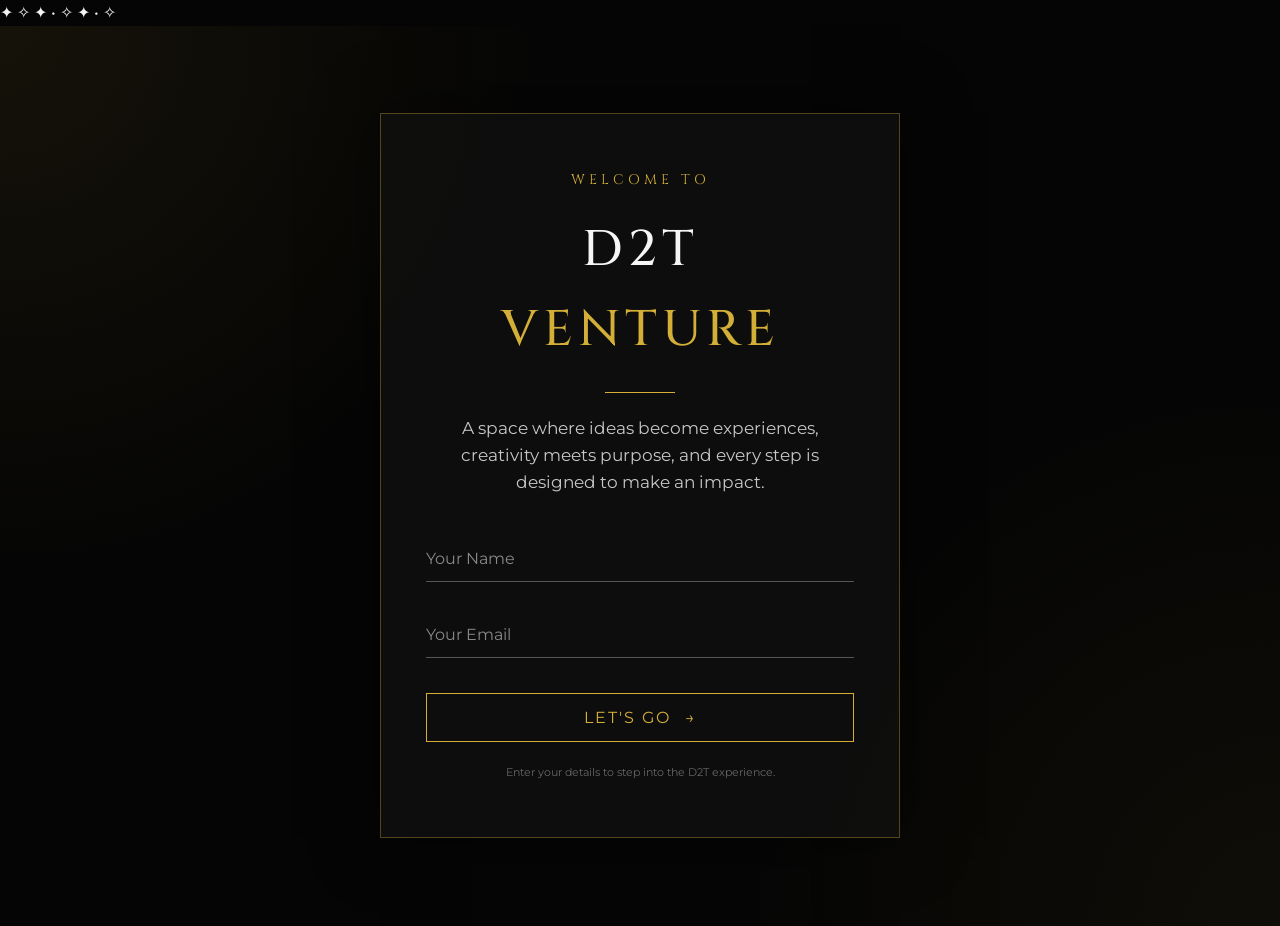
<file: index.html>
<!DOCTYPE html>
<html lang="en">

<head>
    <meta charset="UTF-8">
    <meta name="viewport" content="width=device-width, initial-scale=1.0">
    <meta name="description" content="D2T Venture — Create. Connect. Inspire.">
    <title>D2T Venture | Welcome</title>

    <link rel="stylesheet" href="style.css">
</head>

<body>

    <!-- Floating Background -->
    <div class="particles" aria-hidden="true">
        <span>✦</span>
        <span>✧</span>
        <span>✦</span>
        <span>•</span>
        <span>✧</span>
        <span>✦</span>
        <span>•</span>
        <span>✧</span>
    </div>

    <!-- Welcome Screen -->
    <main class="welcome-screen" id="welcomeScreen">

        <div class="welcome-card">

            <p class="mini-title">WELCOME TO</p>

            <h1>D2T <span>VENTURE</span></h1>

            <div class="gold-line"></div>

            <p class="welcome-text">
                A space where ideas become experiences,
                creativity meets purpose, and every step
                is designed to make an impact.
            </p>

            <!-- Entry Form -->
            <form id="entryForm">

                <div class="input-box">
                    <input
                        type="text"
                        id="userName"
                        placeholder=" "
                        autocomplete="name"
                        required
                    >

                    <label for="userName">Your Name</label>
                </div>

                <div class="input-box">
                    <input
                        type="email"
                        id="userEmail"
                        placeholder=" "
                        autocomplete="email"
                        required
                    >

                    <label for="userEmail">Your Email</label>
                </div>

                <button type="submit" class="lets-go">
                    <span>LET'S GO</span>
                    <span class="arrow">→</span>
                </button>

            </form>

            <p class="privacy-note">
                Enter your details to step into the D2T experience.
            </p>

        </div>

    </main>

    <!-- JavaScript -->
    <script src="script.js"></script>

</body>

</html>
</file>
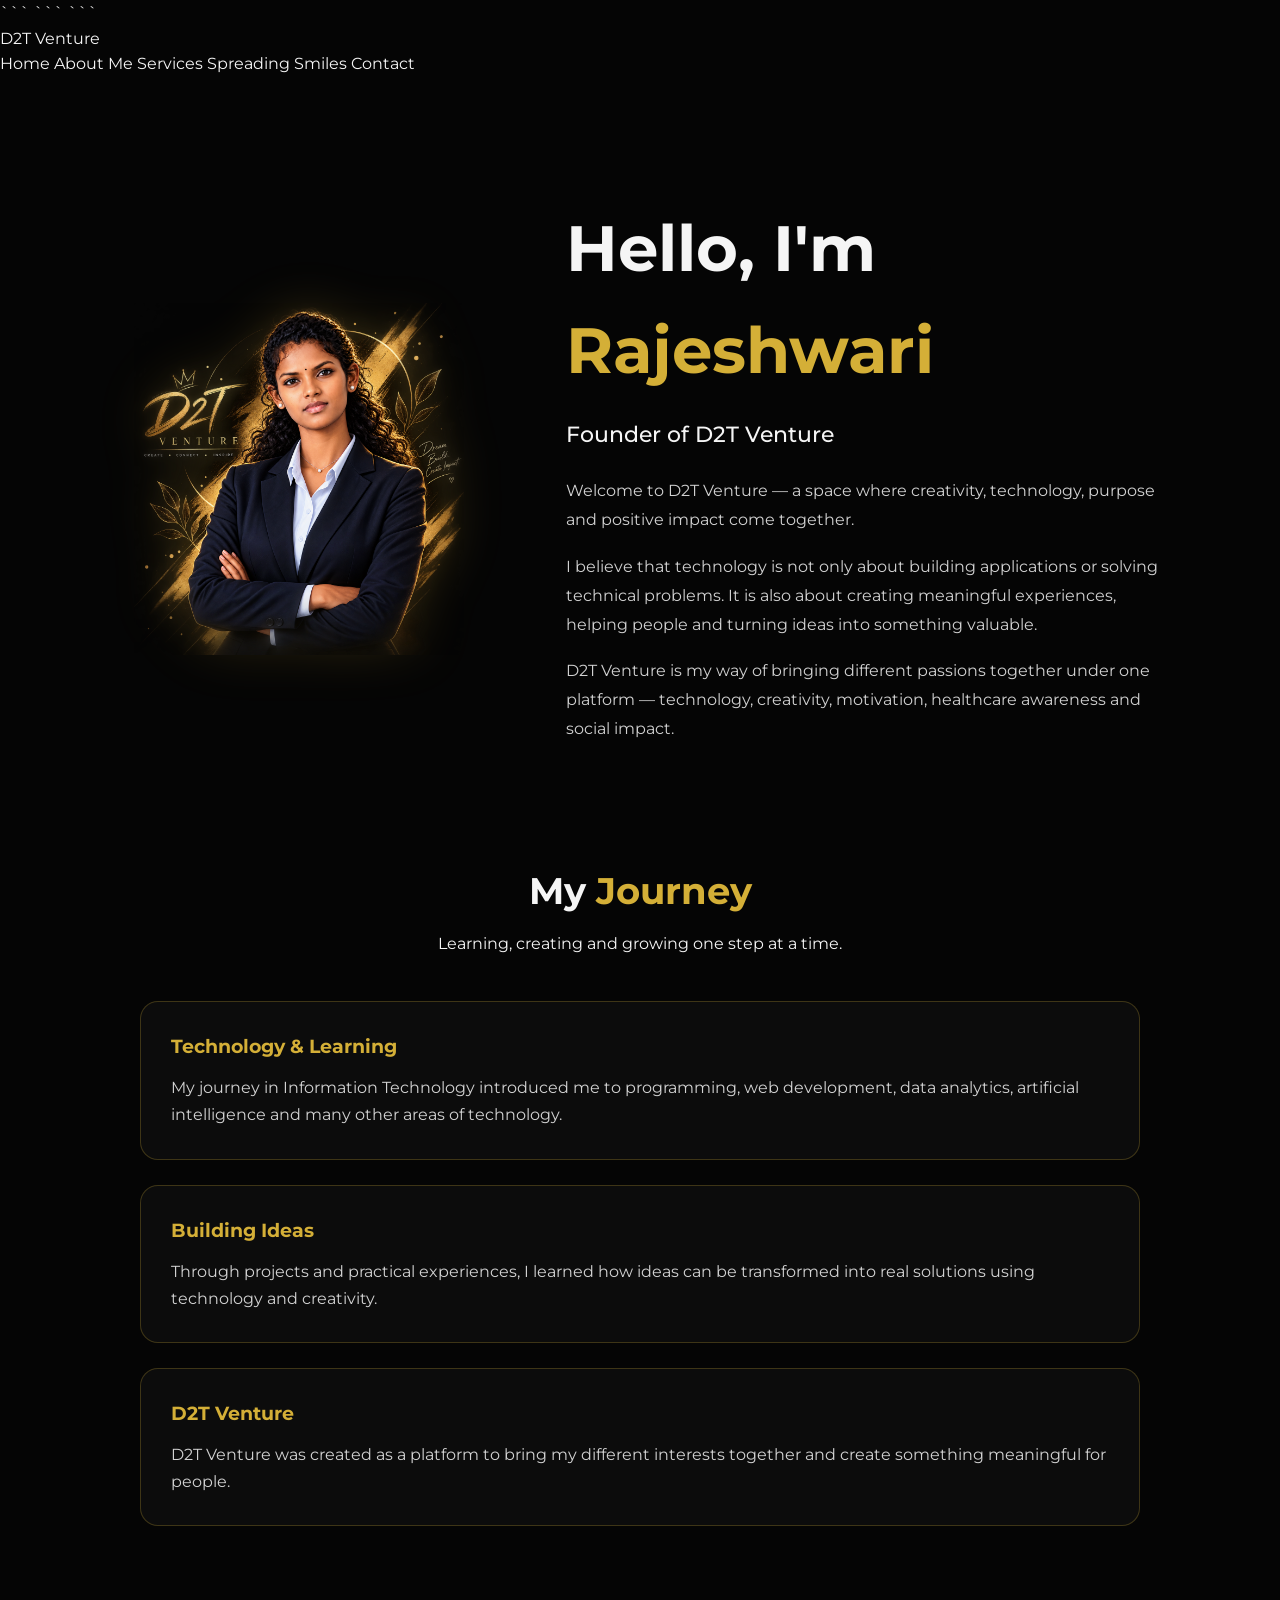
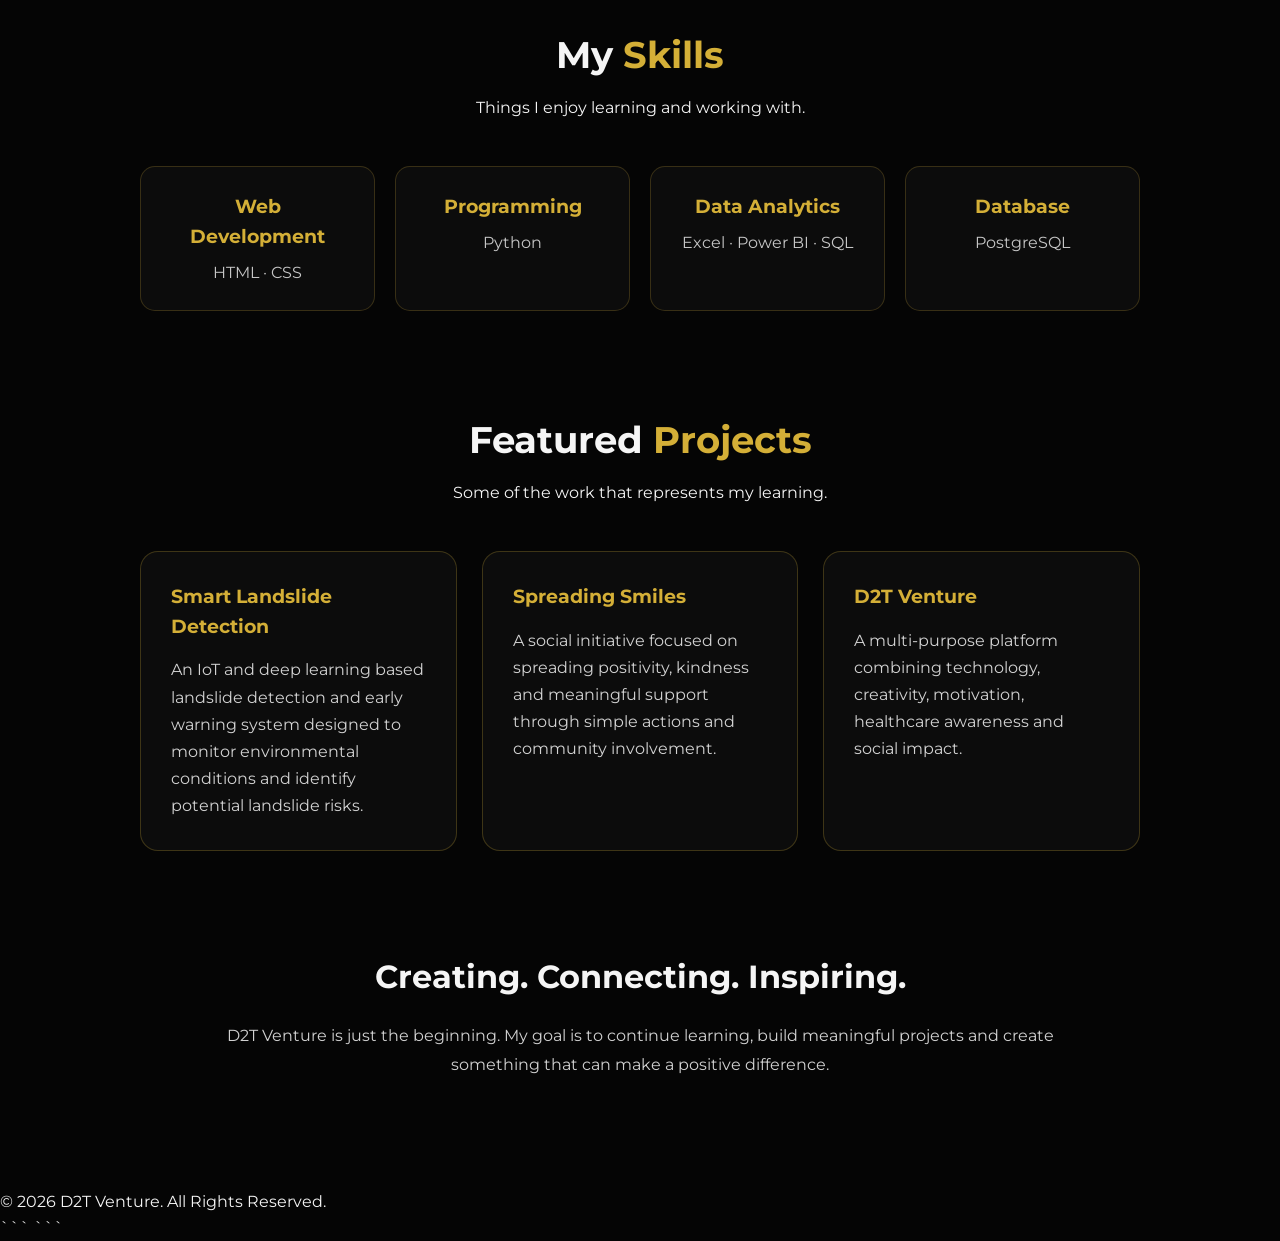
<file: about.html>
<!DOCTYPE html>

<html lang="en">
<head>
    <meta charset="UTF-8">
    <meta name="viewport" content="width=device-width, initial-scale=1.0">

```
<title>D2T Venture | About Me</title>

<link rel="stylesheet" href="style.css">

<style>
    .about-page {
        padding: 120px 8% 70px;
        min-height: 100vh;
    }

    .about-intro {
        display: grid;
        grid-template-columns: 0.9fr 1.4fr;
        gap: 70px;
        align-items: center;
        max-width: 1200px;
        margin: auto;
    }

    .about-portrait {
        display: flex;
        justify-content: center;
        align-items: center;
        min-height: 430px;
    }

    .about-portrait img {
        position: relative;
        z-index: 2;
        width: min(330px, 90%);
        max-height: 430px;
        object-fit: contain;
        filter: drop-shadow(0 0 25px rgba(212,175,55,0.22));
    }

    .about-content h1 {
        font-size: clamp(2.5rem, 5vw, 4.5rem);
        margin-bottom: 15px;
    }

    .about-content h1 span {
        color: #d4af37;
    }

    .about-content h2 {
        font-size: 1.4rem;
        margin-bottom: 25px;
        font-weight: 500;
    }

    .about-content p {
        line-height: 1.8;
        margin-bottom: 18px;
        opacity: 0.85;
    }

    .section-title {
        text-align: center;
        margin: 100px 0 45px;
    }

    .section-title h2 {
        font-size: 2.3rem;
        margin-bottom: 10px;
    }

    .section-title span {
        color: #d4af37;
    }

    .journey {
        max-width: 1000px;
        margin: auto;
    }

    .journey-card {
        padding: 30px;
        margin-bottom: 25px;
        border: 1px solid rgba(212,175,55,0.25);
        border-radius: 18px;
        background: rgba(255,255,255,0.03);
    }

    .journey-card h3 {
        color: #d4af37;
        margin-bottom: 12px;
    }

    .journey-card p {
        line-height: 1.7;
        opacity: 0.85;
    }

    .skills-grid {
        max-width: 1000px;
        margin: auto;
        display: grid;
        grid-template-columns: repeat(auto-fit, minmax(180px, 1fr));
        gap: 20px;
    }

    .skill-card {
        padding: 25px;
        text-align: center;
        border: 1px solid rgba(212,175,55,0.22);
        border-radius: 15px;
        background: rgba(255,255,255,0.03);
        transition: 0.3s ease;
    }

    .skill-card:hover {
        transform: translateY(-5px);
        border-color: #d4af37;
    }

    .skill-card h3 {
        color: #d4af37;
        margin-bottom: 8px;
    }

    .skill-card p {
        opacity: 0.8;
    }

    .projects {
        max-width: 1000px;
        margin: auto;
        display: grid;
        grid-template-columns: repeat(auto-fit, minmax(280px, 1fr));
        gap: 25px;
    }

    .project-card {
        padding: 30px;
        border-radius: 18px;
        border: 1px solid rgba(212,175,55,0.25);
        background: rgba(255,255,255,0.03);
    }

    .project-card h3 {
        color: #d4af37;
        margin-bottom: 15px;
    }

    .project-card p {
        line-height: 1.7;
        opacity: 0.85;
    }

    .about-closing {
        max-width: 850px;
        margin: 100px auto 40px;
        text-align: center;
    }

    .about-closing h2 {
        font-size: 2rem;
        margin-bottom: 20px;
    }

    .about-closing p {
        line-height: 1.8;
        opacity: 0.85;
    }

    @media (max-width: 800px) {
        .about-page {
            padding: 100px 6% 50px;
        }

        .about-intro {
            grid-template-columns: 1fr;
            gap: 30px;
            text-align: center;
        }

        .about-portrait {
            min-height: auto;
        }

        .about-portrait img {
            width: min(280px, 85%);
            max-height: 380px;
        }

        .section-title {
            margin: 70px 0 35px;
        }
    }
</style>
```

</head>

<body>

```
<!-- Navigation -->
<nav class="navbar">
    <div class="nav-logo">
        <a href="index.html">D2T Venture</a>
    </div>

    <div class="nav-links">
        <a href="home.html">Home</a>
        <a href="about.html" class="active">About Me</a>
        <a href="services.html">Services</a>
        <a href="spreading-smiles.html">Spreading Smiles</a>
        <a href="contact.html">Contact</a>
    </div>

    <div class="menu-toggle">
        ☰
    </div>
</nav>


<main class="about-page">

    <!-- About Intro -->
    <section class="about-intro">

        <div class="about-portrait">
            <img
                src="d2t-sketch.png"
                alt="D2T Venture founder sketch"
            >
        </div>

        <div class="about-content">

            <h1>Hello, I'm <span>Rajeshwari</span></h1>

            <h2>Founder of D2T Venture</h2>

            <p>
                Welcome to D2T Venture — a space where creativity,
                technology, purpose and positive impact come together.
            </p>

            <p>
                I believe that technology is not only about building
                applications or solving technical problems. It is also
                about creating meaningful experiences, helping people
                and turning ideas into something valuable.
            </p>

            <p>
                D2T Venture is my way of bringing different passions
                together under one platform — technology, creativity,
                motivation, healthcare awareness and social impact.
            </p>

        </div>

    </section>


    <!-- Journey -->
    <section>

        <div class="section-title">
            <h2>My <span>Journey</span></h2>
            <p>Learning, creating and growing one step at a time.</p>
        </div>

        <div class="journey">

            <div class="journey-card">
                <h3>Technology & Learning</h3>

                <p>
                    My journey in Information Technology introduced me
                    to programming, web development, data analytics,
                    artificial intelligence and many other areas of
                    technology.
                </p>
            </div>

            <div class="journey-card">
                <h3>Building Ideas</h3>

                <p>
                    Through projects and practical experiences, I learned
                    how ideas can be transformed into real solutions
                    using technology and creativity.
                </p>
            </div>

            <div class="journey-card">
                <h3>D2T Venture</h3>

                <p>
                    D2T Venture was created as a platform to bring my
                    different interests together and create something
                    meaningful for people.
                </p>
            </div>

        </div>

    </section>


    <!-- Skills -->
    <section>

        <div class="section-title">
            <h2>My <span>Skills</span></h2>
            <p>Things I enjoy learning and working with.</p>
        </div>

        <div class="skills-grid">

            <div class="skill-card">
                <h3>Web Development</h3>
                <p>HTML · CSS</p>
            </div>

            <div class="skill-card">
                <h3>Programming</h3>
                <p>Python</p>
            </div>

            <div class="skill-card">
                <h3>Data Analytics</h3>
                <p>Excel · Power BI · SQL</p>
            </div>

            <div class="skill-card">
                <h3>Database</h3>
                <p>PostgreSQL</p>
            </div>

        </div>

    </section>


    <!-- Projects -->
    <section>

        <div class="section-title">
            <h2>Featured <span>Projects</span></h2>
            <p>Some of the work that represents my learning.</p>
        </div>

        <div class="projects">

            <div class="project-card">
                <h3>Smart Landslide Detection</h3>

                <p>
                    An IoT and deep learning based landslide detection
                    and early warning system designed to monitor
                    environmental conditions and identify potential
                    landslide risks.
                </p>
            </div>

            <div class="project-card">
                <h3>Spreading Smiles</h3>

                <p>
                    A social initiative focused on spreading positivity,
                    kindness and meaningful support through simple
                    actions and community involvement.
                </p>
            </div>

            <div class="project-card">
                <h3>D2T Venture</h3>

                <p>
                    A multi-purpose platform combining technology,
                    creativity, motivation, healthcare awareness and
                    social impact.
                </p>
            </div>

        </div>

    </section>


    <!-- Closing -->
    <section class="about-closing">

        <h2>Creating. Connecting. Inspiring.</h2>

        <p>
            D2T Venture is just the beginning. My goal is to continue
            learning, build meaningful projects and create something
            that can make a positive difference.
        </p>

    </section>

</main>


<!-- Footer -->
<footer>
    <p>© 2026 D2T Venture. All Rights Reserved.</p>
</footer>


<!-- Mobile Menu -->
<script>
    const menuToggle = document.querySelector(".menu-toggle");
    const navLinks = document.querySelector(".nav-links");

    menuToggle.addEventListener("click", () => {
        navLinks.classList.toggle("active");
    });
</script>
```

</body>
</html>
```
</file>
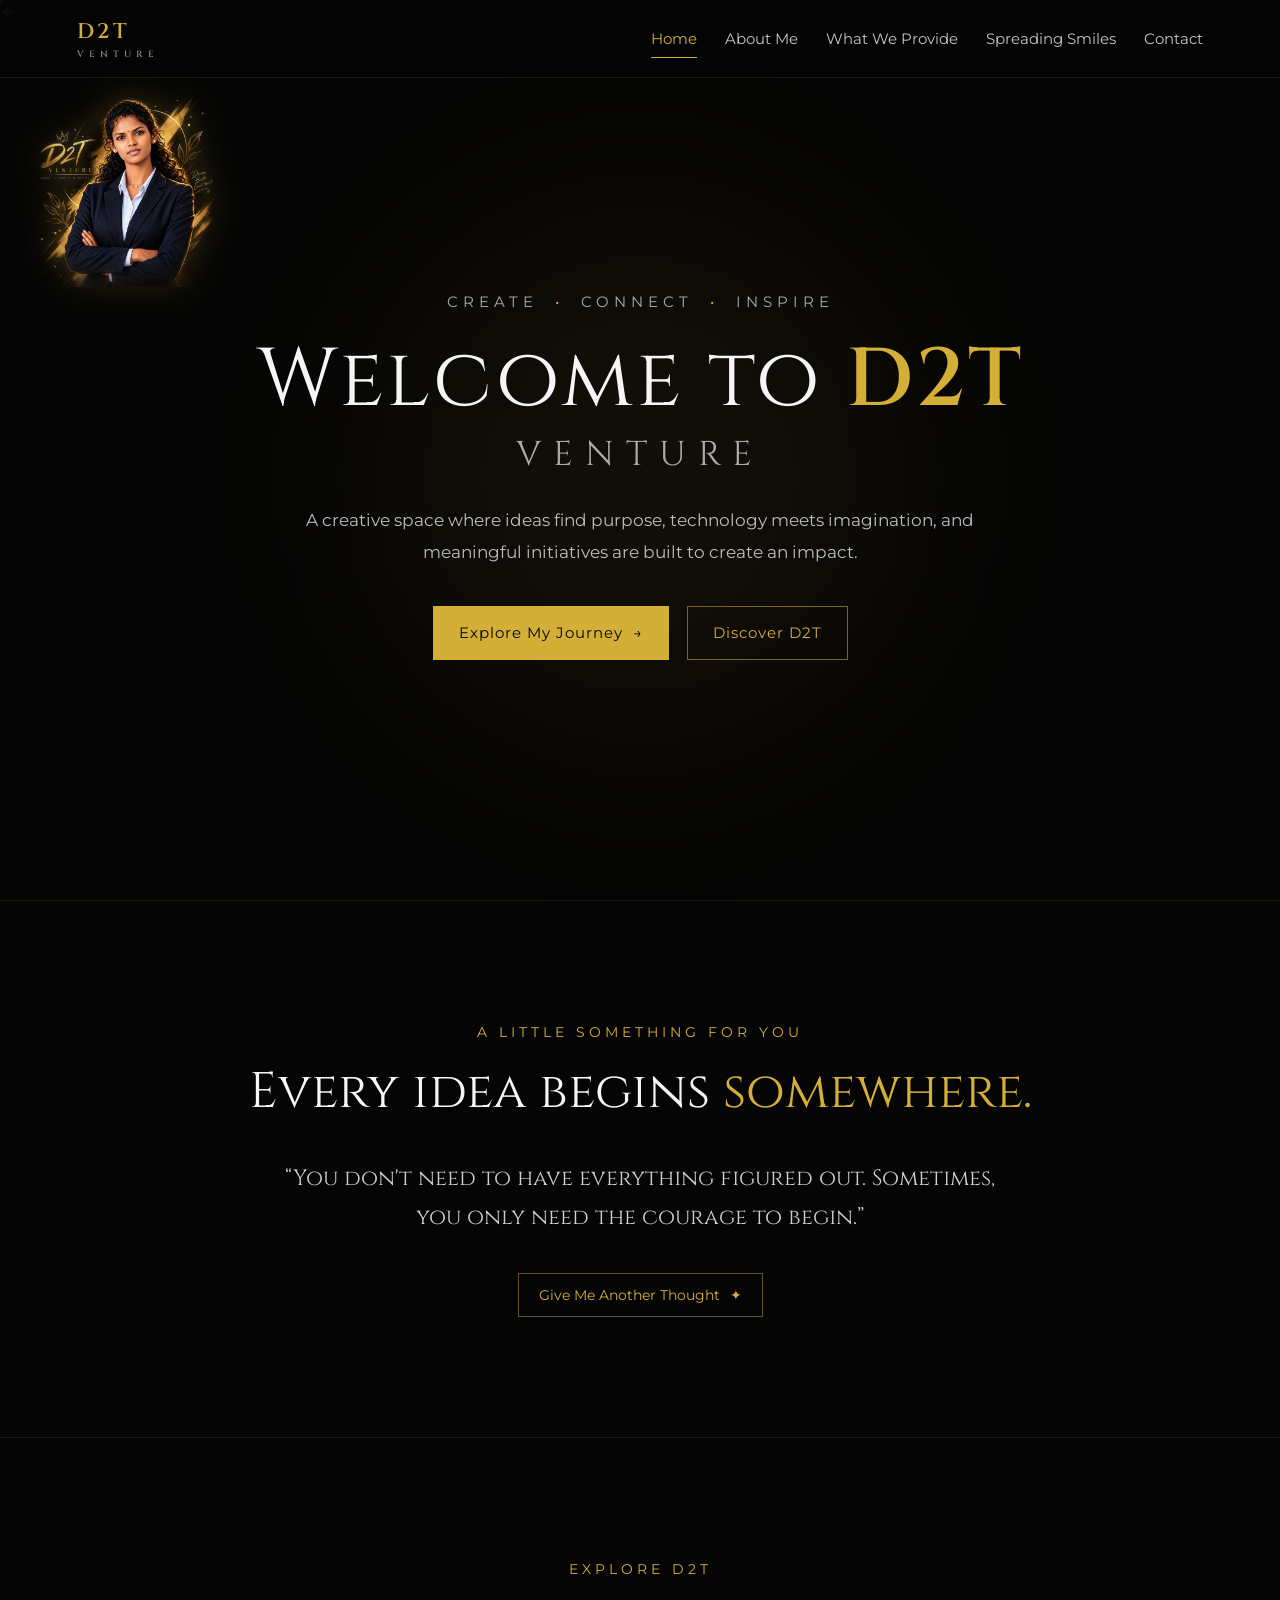
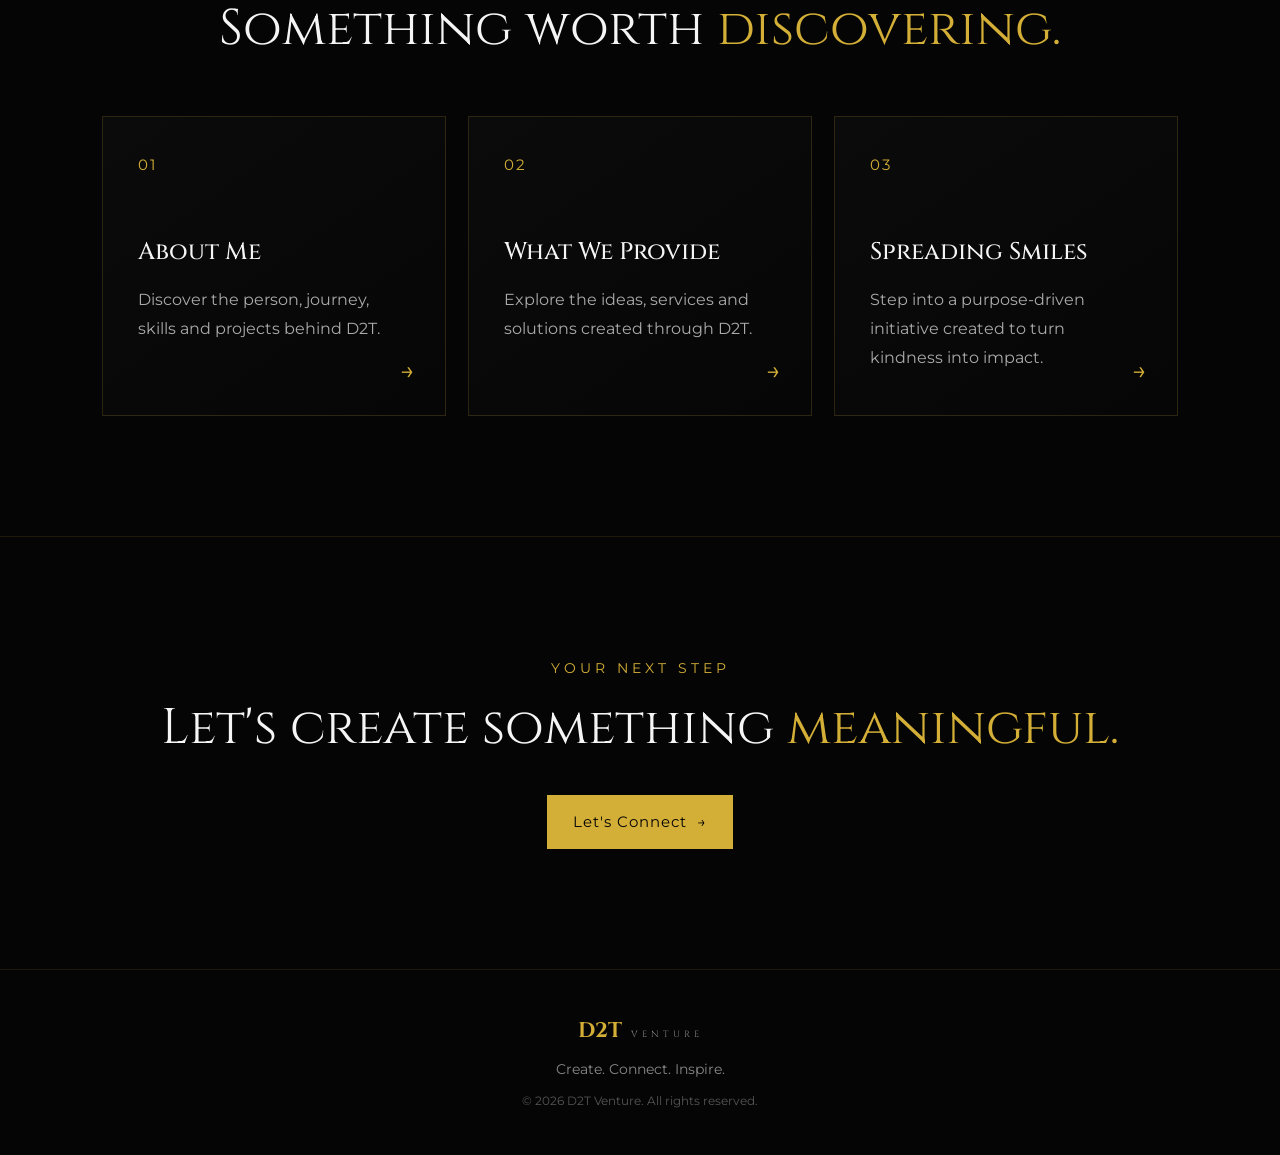
<file: home.html>
<!DOCTYPE html>
<html lang="en">

<head>

    <meta charset="UTF-8">

    <meta
        name="viewport"
        content="width=device-width, initial-scale=1.0"
    >

    <meta
        name="description"
        content="D2T Venture — Create. Connect. Inspire."
    >

    <title>D2T Venture | Home</title>

    <link
        rel="preconnect"
        href="https://fonts.googleapis.com"
    >

    <link
        rel="preconnect"
        href="https://fonts.gstatic.com"
        crossorigin
    >

    <link
        href="https://fonts.googleapis.com/css2?family=Cinzel:wght@400;500;600;700&family=Montserrat:wght@300;400;500;600&display=swap"
        rel="stylesheet"
    >

    <!-- Main stylesheet -->
    <link
        rel="stylesheet"
        href="../style.css"
    >

    <!-- ONLY FOR LEFT TOP SKETCH -->
    <style>
        .founder-sketch {
            position: absolute;
            top: 95px;
            left: 35px;
            z-index: 10;
            width: 180px;
        }

        .founder-sketch img {
            width: 100%;
            height: auto;
            display: block;
            object-fit: contain;
            filter: drop-shadow(0 0 18px rgba(212, 175, 55, 0.22));
        }

        @media (max-width: 800px) {
            .founder-sketch {
                top: 85px;
                left: 20px;
                width: 120px;
            }
        }
    </style>

</head>


<body>


    <!-- =========================================
         FLOATING BACKGROUND ELEMENTS
    ========================================== -->

    <div
        class="particles"
        aria-hidden="true"
    >

        <span class="particle p1">✦</span>
        <span class="particle p2">✧</span>
        <span class="particle p3">✦</span>
        <span class="particle p4">•</span>
        <span class="particle p5">✧</span>
        <span class="particle p6">✦</span>
        <span class="particle p7">•</span>
        <span class="particle p8">✧</span>

    </div>



    <!-- =========================================
         NAVIGATION
    ========================================== -->

    <header class="site-header">

        <a
            href="home.html"
            class="site-logo"
        >
            D2T
            <span>VENTURE</span>
        </a>


        <nav
            class="main-nav"
            aria-label="Main navigation"
        >

            <a
                href="home.html"
                class="active"
            >
                Home
            </a>

            <a href="about.html">
                About Me
            </a>

            <a href="services.html">
                What We Provide
            </a>

            <a href="spreading-smiles.html">
                Spreading Smiles
            </a>

            <a href="contact.html">
                Contact
            </a>

        </nav>


        <!-- Mobile menu button -->

        <button
            class="menu-toggle"
            id="menuToggle"
            aria-label="Open navigation menu"
            aria-expanded="false"
        >

            <span></span>
            <span></span>
            <span></span>

        </button>

    </header>



    <!-- =========================================
         LEFT-TOP FOUNDER SKETCH
    ========================================== -->

    <div class="founder-sketch">

        <img
            src="../images/d2t-sketch.png"
            alt="D2T Venture founder portrait"
        >

    </div>



    <!-- =========================================
         HOME HERO
    ========================================== -->

    <main>

        <section
            class="hero"
            id="home"
        >


            <!-- Decorative glow -->

            <div
                class="hero-glow"
                aria-hidden="true"
            ></div>



            <!-- Hero content -->

            <div class="hero-content">


                <p class="hero-eyebrow">

                    CREATE
                    <span>•</span>
                    CONNECT
                    <span>•</span>
                    INSPIRE

                </p>



                <h1>

                    Welcome to

                    <strong>
                        D2T
                    </strong>

                    <span>
                        VENTURE
                    </span>

                </h1>



                <p class="hero-description">

                    A creative space where ideas find purpose,
                    technology meets imagination, and meaningful
                    initiatives are built to create an impact.

                </p>



                <!-- Primary navigation CTA -->

                <div class="hero-actions">

                    <a
                        href="about.html"
                        class="primary-btn"
                    >

                        Explore My Journey

                        <span>→</span>

                    </a>


                    <a
                        href="services.html"
                        class="secondary-btn"
                    >

                        Discover D2T

                    </a>

                </div>

            </div>


        </section>



        <!-- =========================================
             INTERACTIVE QUOTE SECTION
        ========================================== -->

        <section
            class="quote-section"
            id="quote"
        >

            <div class="quote-content">

                <p class="section-label">
                    A LITTLE SOMETHING FOR YOU
                </p>


                <h2>
                    Every idea begins
                    <span>somewhere.</span>
                </h2>


                <p
                    id="quoteText"
                    class="quote-text"
                >
                    “You don't need to have everything figured out.
                    Sometimes, you only need the courage to begin.”
                </p>


                <button
                    type="button"
                    id="quoteButton"
                    class="quote-button"
                >

                    Give Me Another Thought

                    <span>✦</span>

                </button>

            </div>

        </section>



        <!-- =========================================
             QUICK EXPLORE
        ========================================== -->

        <section
            class="explore-section"
            id="explore"
        >

            <div class="section-heading">

                <p class="section-label">
                    EXPLORE D2T
                </p>

                <h2>
                    Something worth
                    <span>discovering.</span>
                </h2>

            </div>



            <div class="explore-grid">


                <!-- About -->

                <a
                    href="about.html"
                    class="explore-card"
                >

                    <span class="card-number">
                        01
                    </span>

                    <h3>
                        About Me
                    </h3>

                    <p>
                        Discover the person, journey,
                        skills and projects behind D2T.
                    </p>

                    <span class="card-arrow">
                        →
                    </span>

                </a>



                <!-- Services -->

                <a
                    href="services.html"
                    class="explore-card"
                >

                    <span class="card-number">
                        02
                    </span>

                    <h3>
                        What We Provide
                    </h3>

                    <p>
                        Explore the ideas, services and
                        solutions created through D2T.
                    </p>

                    <span class="card-arrow">
                        →
                    </span>

                </a>



                <!-- Spreading Smiles -->

                <a
                    href="spreading-smiles.html"
                    class="explore-card"
                >

                    <span class="card-number">
                        03
                    </span>

                    <h3>
                        Spreading Smiles
                    </h3>

                    <p>
                        Step into a purpose-driven initiative
                        created to turn kindness into impact.
                    </p>

                    <span class="card-arrow">
                        →
                    </span>

                </a>


            </div>

        </section>



        <!-- =========================================
             CLOSING CTA
        ========================================== -->

        <section
            class="home-cta"
        >

            <p class="section-label">
                YOUR NEXT STEP
            </p>


            <h2>
                Let's create something
                <span>meaningful.</span>
            </h2>


            <a
                href="contact.html"
                class="primary-btn"
            >

                Let's Connect

                <span>→</span>

            </a>

        </section>

    </main>



    <!-- =========================================
         FOOTER
    ========================================== -->

    <footer class="site-footer">

        <div class="footer-brand">

            <strong>D2T</strong>

            <span>
                VENTURE
            </span>

        </div>


        <p>
            Create. Connect. Inspire.
        </p>


        <p class="copyright">
            © 2026 D2T Venture. All rights reserved.
        </p>

    </footer>



    <!-- =========================================
         HOME PAGE SCRIPT
    ========================================== -->

    <script>

        const quotes = [

            "“You don't need to have everything figured out. Sometimes, you only need the courage to begin.”",

            "“Small steps can become extraordinary journeys.”",

            "“Create something that makes your future self proud.”",

            "“Your ideas deserve a place in the world.”",

            "“Purpose gives creativity a reason to exist.”"

        ];


        const quoteText =
            document.getElementById("quoteText");

        const quoteButton =
            document.getElementById("quoteButton");


        let quoteIndex = 0;


        quoteButton.addEventListener(
            "click",
            () => {

                quoteIndex =
                    (quoteIndex + 1) % quotes.length;


                quoteText.style.opacity = "0";


                setTimeout(() => {

                    quoteText.textContent =
                        quotes[quoteIndex];

                    quoteText.style.opacity = "1";

                }, 250);

            }
        );



        /* Mobile navigation */

        const menuToggle =
            document.getElementById("menuToggle");

        const mainNav =
            document.querySelector(".main-nav");


        menuToggle.addEventListener(
            "click",
            () => {

                const isOpen =
                    mainNav.classList.toggle("open");

                menuToggle.setAttribute(
                    "aria-expanded",
                    isOpen
                );

            }
        );


        /* Close mobile menu after navigation */

        document
            .querySelectorAll(".main-nav a")
            .forEach(link => {

                link.addEventListener(
                    "click",
                    () => {

                        mainNav.classList.remove("open");

                        menuToggle.setAttribute(
                            "aria-expanded",
                            "false"
                        );

                    }
                );

            });

    </script>


</body>

</html>
</file>
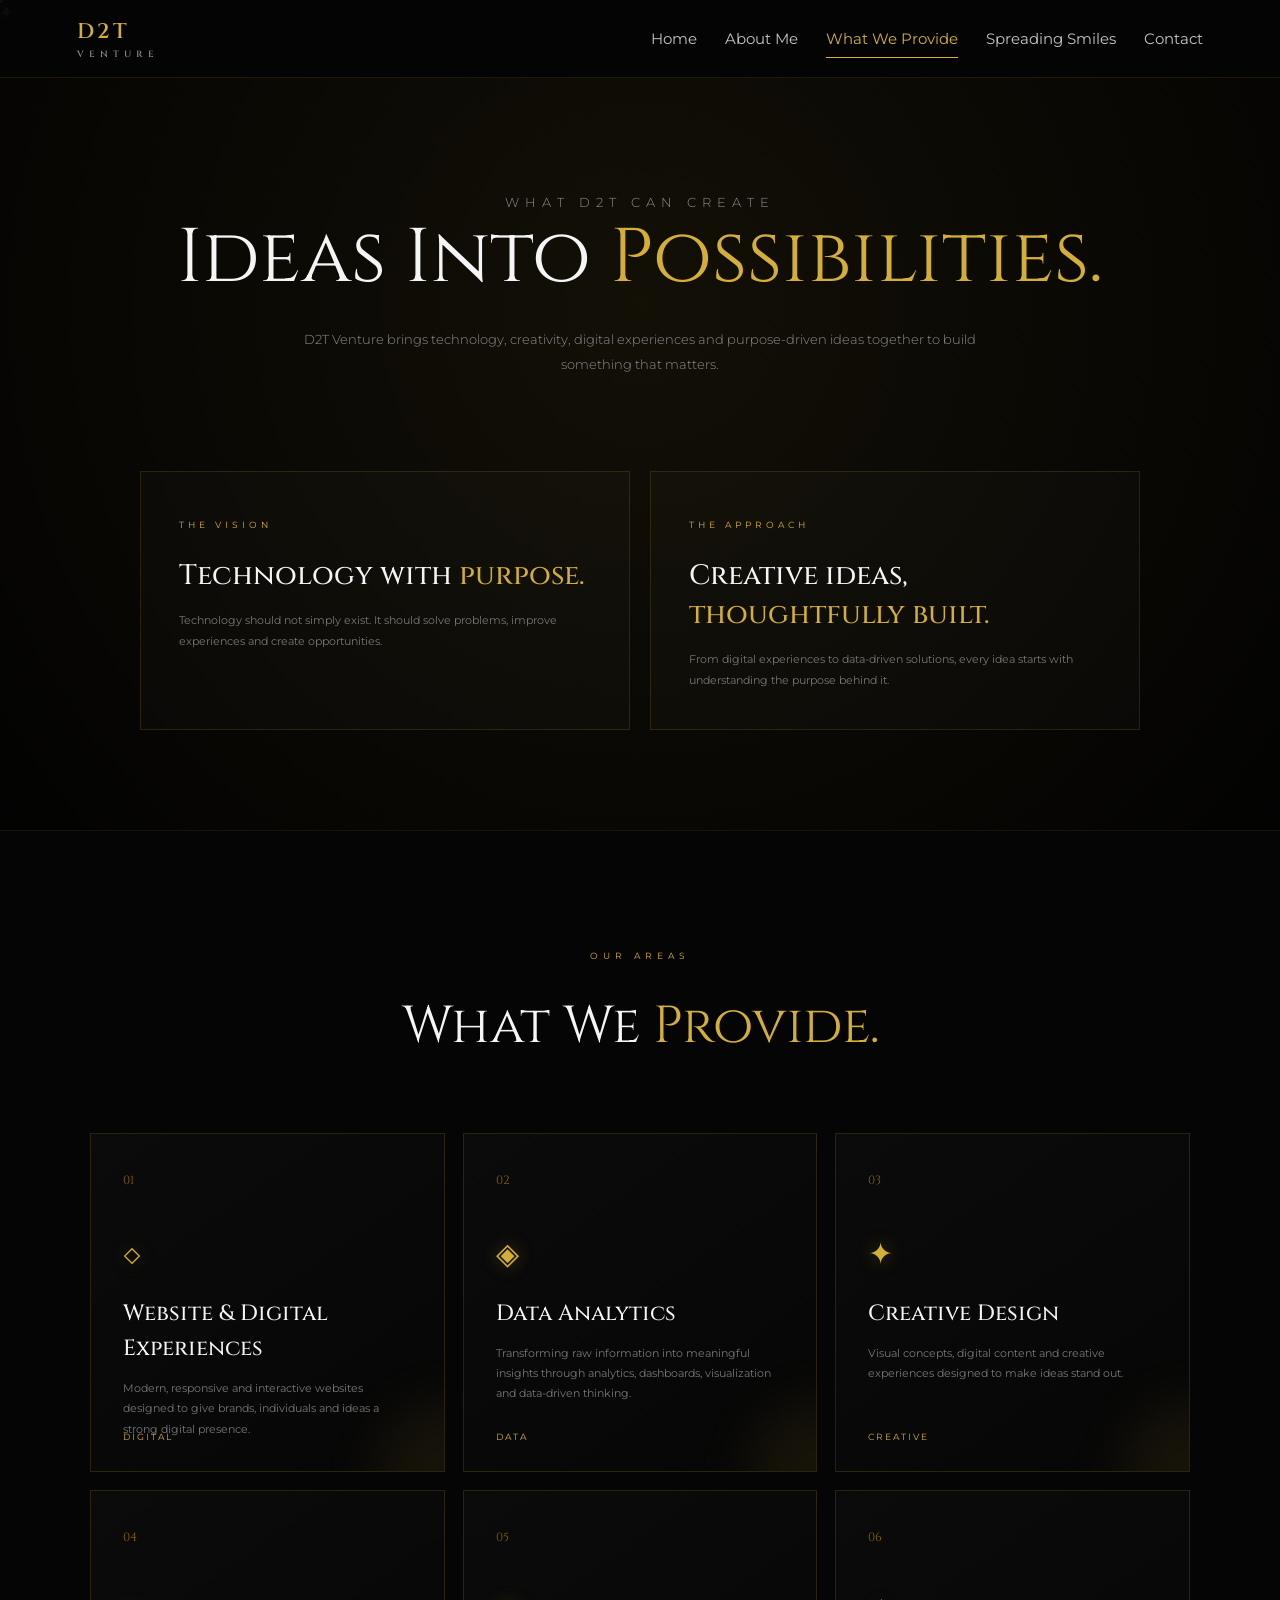
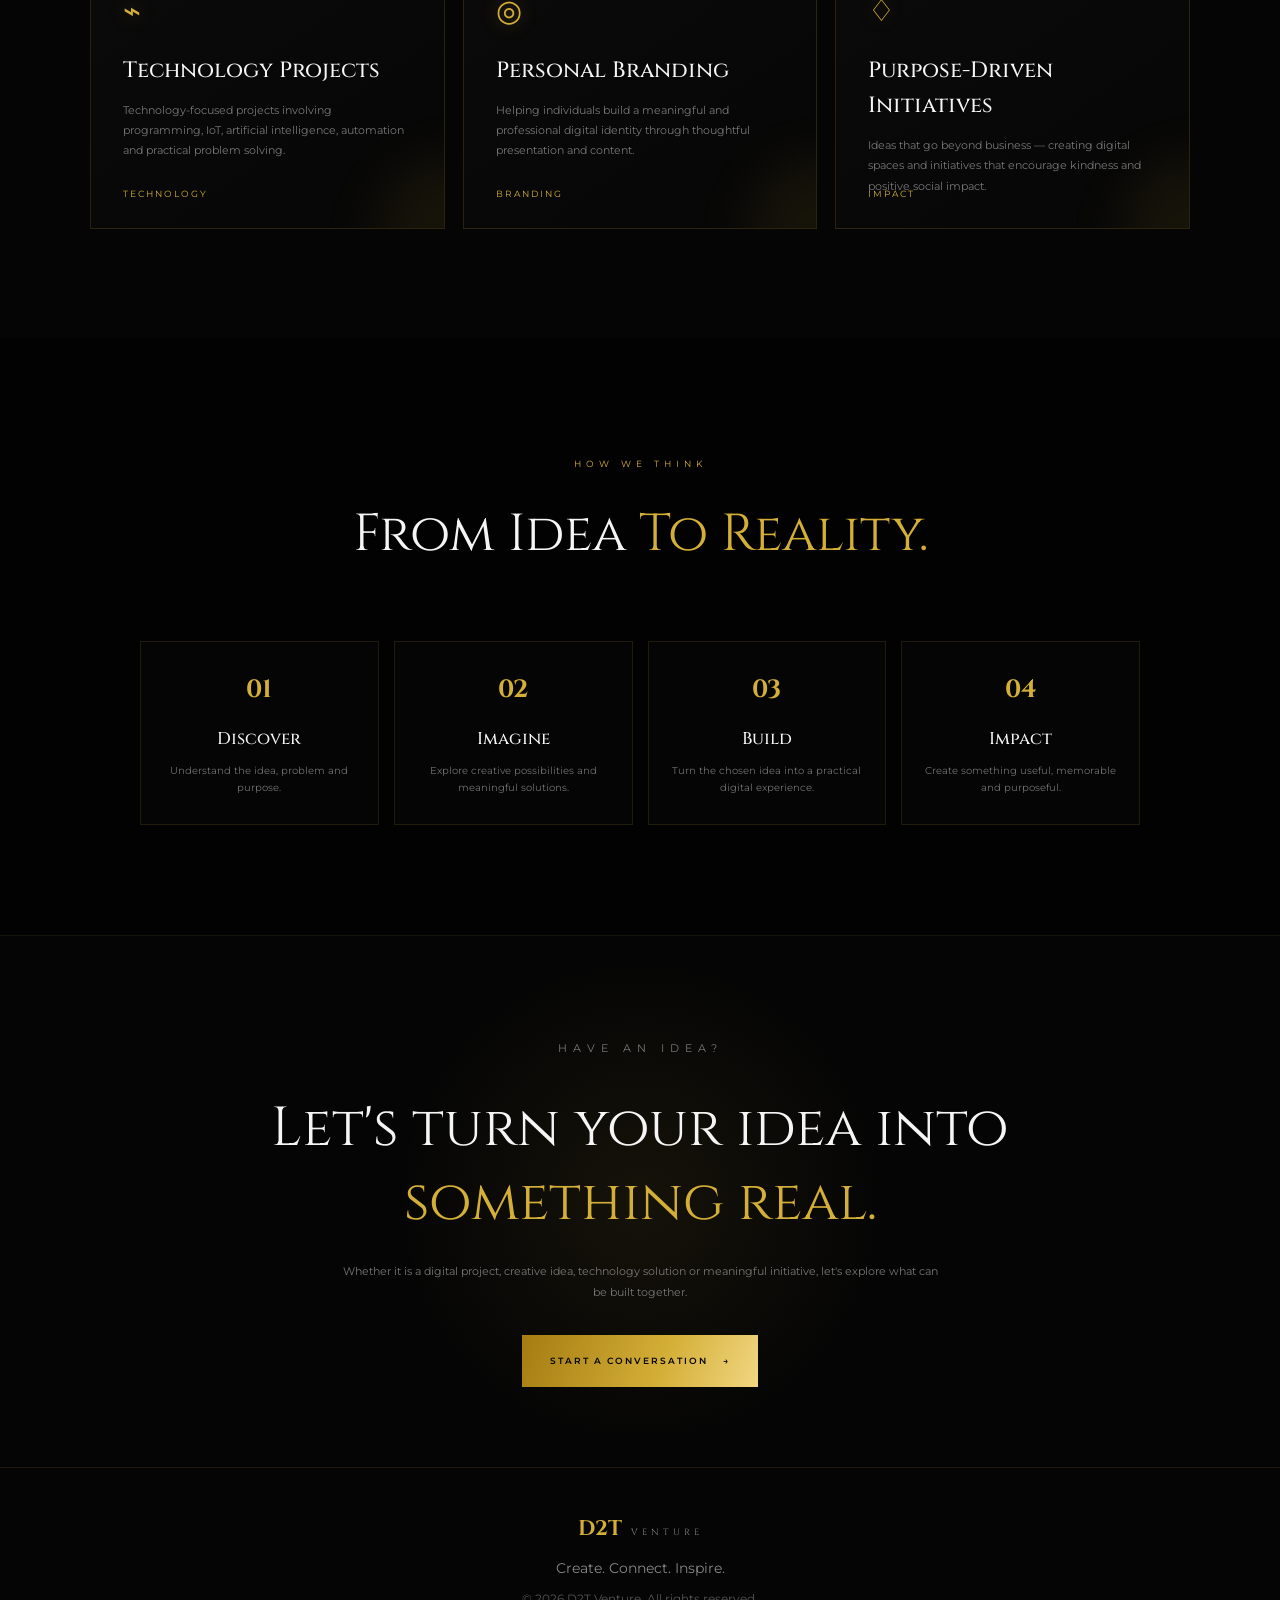
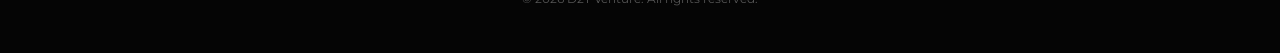
<file: services.html>
<!DOCTYPE html>
<html lang="en">

<head>
    <meta charset="UTF-8">

    <meta name="viewport" content="width=device-width, initial-scale=1.0">

    <meta
        name="description"
        content="Discover what D2T Venture provides — technology, creative digital solutions, data analytics and meaningful initiatives."
    >

    <title>D2T Venture | What We Provide</title>

    <link rel="preconnect" href="https://fonts.googleapis.com">

    <link rel="preconnect"
          href="https://fonts.gstatic.com"
          crossorigin>

    <link
        href="https://fonts.googleapis.com/css2?family=Cinzel:wght@400;500;600;700&family=Montserrat:wght@300;400;500;600&display=swap"
        rel="stylesheet"
    >

    <link rel="stylesheet" href="../style.css">


    <style>

        /* =================================================
           SERVICES PAGE ONLY
        ================================================= */

        .services-page {

            min-height: 100vh;

            padding-top: 110px;

            background:
                radial-gradient(
                    circle at 50% 10%,
                    rgba(212,175,55,0.08),
                    transparent 30%
                ),
                #020202;

            color: #f5f5f5;
        }


        /* =========================
           HERO
        ========================= */

        .services-hero {

            width: min(1000px, 88%);

            margin: auto;

            text-align: center;

            padding: 55px 0 95px;
        }


        .services-label {

            color: #d4af37;

            font-size: 9px;

            letter-spacing: 6px;

            margin-bottom: 22px;
        }


        .services-hero h1 {

            font-family: 'Cinzel', serif;

            font-size:
                clamp(40px, 7vw, 76px);

            font-weight: 400;

            line-height: 1.15;
        }


        .services-hero h1 span {

            color: #d4af37;
        }


        .services-hero p {

            max-width: 700px;

            margin: 25px auto 0;

            color: #8e8e8e;

            font-size: 13px;

            line-height: 1.9;

            font-weight: 300;
        }


        /* =========================
           SERVICE INTRO
        ========================= */

        .service-intro {

            width: min(1000px, 88%);

            margin: auto;

            display: grid;

            grid-template-columns: 1fr 1fr;

            gap: 20px;

            padding-bottom: 100px;
        }


        .service-intro-card {

            padding: 38px;

            min-height: 250px;

            border:
                1px solid
                rgba(212,175,55,0.15);

            background:
                rgba(255,255,255,0.015);
        }


        .service-intro-card small {

            color: #d4af37;

            font-size: 9px;

            letter-spacing: 4px;
        }


        .service-intro-card h2 {

            margin-top: 20px;

            font-family: 'Cinzel', serif;

            font-size: 28px;

            font-weight: 500;

            line-height: 1.4;
        }


        .service-intro-card p {

            margin-top: 15px;

            color: #777;

            font-size: 11px;

            line-height: 1.9;
        }


        /* =========================
           SERVICES
        ========================= */

        .services-list {

            padding:
                110px 6%;

            background: #050505;

            border-top:
                1px solid
                rgba(212,175,55,0.08);
        }


        .services-heading {

            text-align: center;

            margin-bottom: 65px;
        }


        .services-heading small {

            color: #d4af37;

            font-size: 9px;

            letter-spacing: 5px;
        }


        .services-heading h2 {

            margin-top: 18px;

            font-family: 'Cinzel', serif;

            font-size:
                clamp(30px, 5vw, 52px);

            font-weight: 400;
        }


        .services-heading h2 span {

            color: #d4af37;
        }


        .service-grid {

            width: min(1100px, 100%);

            margin: auto;

            display: grid;

            grid-template-columns:
                repeat(3, 1fr);

            gap: 18px;
        }


        .service-card {

            position: relative;

            min-height: 330px;

            padding: 32px;

            border:
                1px solid
                rgba(212,175,55,0.16);

            background:
                linear-gradient(
                    145deg,
                    rgba(255,255,255,0.025),
                    rgba(255,255,255,0.005)
                );

            overflow: hidden;

            transition:
                transform .4s ease,
                border-color .4s ease;
        }


        .service-card::before {

            content: "";

            position: absolute;

            width: 150px;

            height: 150px;

            right: -80px;

            bottom: -80px;

            border-radius: 50%;

            background:
                rgba(212,175,55,0.08);

            filter: blur(25px);

            transition: .4s ease;
        }


        .service-card:hover {

            transform:
                translateY(-8px);

            border-color:
                rgba(212,175,55,0.55);
        }


        .service-card:hover::before {

            transform:
                scale(1.8);
        }


        .service-number {

            color: #8a6508;

            font-family: 'Cinzel', serif;

            font-size: 12px;
        }


        .service-icon {

            margin-top: 38px;

            color: #d4af37;

            font-size: 30px;

            text-shadow:
                0 0 18px
                rgba(212,175,55,0.35);
        }


        .service-card h3 {

            margin-top: 18px;

            font-family: 'Cinzel', serif;

            font-size: 22px;

            font-weight: 500;
        }


        .service-card p {

            margin-top: 12px;

            color: #777;

            font-size: 11px;

            line-height: 1.85;
        }


        .service-link {

            position: absolute;

            left: 32px;

            bottom: 27px;

            color: #d4af37;

            font-size: 9px;

            letter-spacing: 2px;

            text-transform: uppercase;
        }


        /* =========================
           PROCESS
        ========================= */

        .process-section {

            padding:
                110px 6%;

            text-align: center;
        }


        .process-grid {

            width: min(1000px, 100%);

            margin: 60px auto 0;

            display: grid;

            grid-template-columns:
                repeat(4, 1fr);

            gap: 15px;
        }


        .process-item {

            padding: 28px 18px;

            border:
                1px solid
                rgba(212,175,55,0.13);

            background:
                rgba(255,255,255,0.012);
        }


        .process-item strong {

            display: block;

            color: #d4af37;

            font-family: 'Cinzel', serif;

            font-size: 25px;
        }


        .process-item h3 {

            margin-top: 15px;

            font-family: 'Cinzel', serif;

            font-size: 17px;

            font-weight: 500;
        }


        .process-item p {

            margin-top: 10px;

            color: #707070;

            font-size: 10px;

            line-height: 1.7;
        }


        /* =========================
           CTA
        ========================= */

        .services-cta {

            min-height: 55vh;

            display: flex;

            flex-direction: column;

            align-items: center;

            justify-content: center;

            text-align: center;

            padding: 80px 7vw;

            background:

                radial-gradient(
                    circle at center,
                    rgba(212,175,55,0.08),
                    transparent 35%
                ),

                #050505;

            border-top:
                1px solid
                rgba(212,175,55,0.08);
        }


        .services-cta h2 {

            max-width: 800px;

            font-family: 'Cinzel', serif;

            font-size:
                clamp(30px, 5vw, 55px);

            font-weight: 400;

            line-height: 1.35;
        }


        .services-cta h2 span {

            color: #d4af37;
        }


        .services-cta p {

            max-width: 600px;

            margin: 22px auto 32px;

            color: #777;

            font-size: 11px;

            line-height: 1.9;
        }


        .services-cta a {

            display: inline-flex;

            align-items: center;

            gap: 15px;

            min-height: 52px;

            padding: 0 28px;

            text-decoration: none;

            color: #050505;

            background:
                linear-gradient(
                    110deg,
                    #a47c12,
                    #d4af37,
                    #ffe9a6,
                    #d4af37,
                    #a47c12
                );

            background-size: 250% auto;

            font-size: 9px;

            font-weight: 600;

            letter-spacing: 2px;

            text-transform: uppercase;

            transition: .3s ease;
        }


        .services-cta a:hover {

            background-position: 100% center;

            transform:
                translateY(-3px);

            box-shadow:
                0 0 30px
                rgba(212,175,55,0.2);
        }


        /* =========================
           MOBILE
        ========================= */

        @media (max-width: 850px) {

            .service-grid {

                grid-template-columns:
                    1fr 1fr;
            }


            .process-grid {

                grid-template-columns:
                    1fr 1fr;
            }


            .service-intro {

                grid-template-columns:
                    1fr;
            }
        }


        @media (max-width: 600px) {

            .services-page {

                padding-top: 85px;
            }


            .service-grid {

                grid-template-columns:
                    1fr;
            }


            .process-grid {

                grid-template-columns:
                    1fr;
            }


            .services-hero {

                padding:
                    40px 0 70px;
            }


            .services-hero p {

                font-size: 11px;
            }


            .service-intro-card {

                padding: 28px;
            }


            .service-card {

                min-height: 300px;
            }
        }

    </style>

</head>


<body>


    <!-- =============================================
         NAVIGATION
    ============================================== -->

    <header class="site-header">

        <a
            href="home.html"
            class="site-logo"
        >

            D2T

            <span>
                VENTURE
            </span>

        </a>


        <nav
            class="main-nav"
            aria-label="Main navigation"
        >

            <a href="home.html">
                Home
            </a>

            <a href="about.html">
                About Me
            </a>

            <a
                href="services.html"
                class="active"
            >
                What We Provide
            </a>

            <a href="spreading-smiles.html">
                Spreading Smiles
            </a>

            <a href="contact.html">
                Contact
            </a>

        </nav>


        <button
            class="menu-toggle"
            id="menuToggle"
            aria-label="Open navigation"
        >

            <span></span>
            <span></span>
            <span></span>

        </button>

    </header>



    <!-- =============================================
         FLOATING ELEMENTS
    ============================================== -->

    <div
        class="particles"
        aria-hidden="true"
    >

        <span class="particle p1">✦</span>
        <span class="particle p2">✧</span>
        <span class="particle p3">✦</span>
        <span class="particle p4">•</span>
        <span class="particle p5">✧</span>
        <span class="particle p6">✦</span>
        <span class="particle p7">•</span>
        <span class="particle p8">✧</span>

    </div>



    <!-- =============================================
         SERVICES PAGE
    ============================================== -->

    <main class="services-page">


        <!-- HERO -->

        <section class="services-hero">

            <p class="services-label">
                WHAT D2T CAN CREATE
            </p>


            <h1>

                Ideas Into
                <span>Possibilities.</span>

            </h1>


            <p>

                D2T Venture brings technology, creativity,
                digital experiences and purpose-driven ideas
                together to build something that matters.

            </p>

        </section>



        <!-- INTRO -->

        <section class="service-intro">


            <article class="service-intro-card">

                <small>
                    THE VISION
                </small>


                <h2>
                    Technology with
                    <span style="color:#d4af37;">
                        purpose.
                    </span>
                </h2>


                <p>

                    Technology should not simply exist.
                    It should solve problems, improve experiences
                    and create opportunities.

                </p>

            </article>



            <article class="service-intro-card">

                <small>
                    THE APPROACH
                </small>


                <h2>
                    Creative ideas,
                    <span style="color:#d4af37;">
                        thoughtfully built.
                    </span>
                </h2>


                <p>

                    From digital experiences to data-driven
                    solutions, every idea starts with understanding
                    the purpose behind it.

                </p>

            </article>


        </section>



        <!-- SERVICES -->

        <section class="services-list">


            <div class="services-heading">

                <small>
                    OUR AREAS
                </small>


                <h2>
                    What We
                    <span>Provide.</span>
                </h2>

            </div>



            <div class="service-grid">


                <!-- 01 -->

                <article class="service-card">

                    <span class="service-number">
                        01
                    </span>


                    <div class="service-icon">
                        ◇
                    </div>


                    <h3>
                        Website & Digital
                        Experiences
                    </h3>


                    <p>

                        Modern, responsive and interactive
                        websites designed to give brands,
                        individuals and ideas a strong digital
                        presence.

                    </p>


                    <span class="service-link">
                        DIGITAL
                    </span>

                </article>



                <!-- 02 -->

                <article class="service-card">

                    <span class="service-number">
                        02
                    </span>


                    <div class="service-icon">
                        ◈
                    </div>


                    <h3>
                        Data Analytics
                    </h3>


                    <p>

                        Transforming raw information into
                        meaningful insights through analytics,
                        dashboards, visualization and
                        data-driven thinking.

                    </p>


                    <span class="service-link">
                        DATA
                    </span>

                </article>



                <!-- 03 -->

                <article class="service-card">

                    <span class="service-number">
                        03
                    </span>


                    <div class="service-icon">
                        ✦
                    </div>


                    <h3>
                        Creative Design
                    </h3>


                    <p>

                        Visual concepts, digital content and
                        creative experiences designed to make
                        ideas stand out.

                    </p>


                    <span class="service-link">
                        CREATIVE
                    </span>

                </article>



                <!-- 04 -->

                <article class="service-card">

                    <span class="service-number">
                        04
                    </span>


                    <div class="service-icon">
                        ⌁
                    </div>


                    <h3>
                        Technology Projects
                    </h3>


                    <p>

                        Technology-focused projects involving
                        programming, IoT, artificial intelligence,
                        automation and practical problem solving.

                    </p>


                    <span class="service-link">
                        TECHNOLOGY
                    </span>

                </article>



                <!-- 05 -->

                <article class="service-card">

                    <span class="service-number">
                        05
                    </span>


                    <div class="service-icon">
                        ◎
                    </div>


                    <h3>
                        Personal Branding
                    </h3>


                    <p>

                        Helping individuals build a meaningful
                        and professional digital identity through
                        thoughtful presentation and content.

                    </p>


                    <span class="service-link">
                        BRANDING
                    </span>

                </article>



                <!-- 06 -->

                <article class="service-card">

                    <span class="service-number">
                        06
                    </span>


                    <div class="service-icon">
                        ♢
                    </div>


                    <h3>
                        Purpose-Driven
                        Initiatives
                    </h3>


                    <p>

                        Ideas that go beyond business —
                        creating digital spaces and initiatives
                        that encourage kindness and positive
                        social impact.

                    </p>


                    <span class="service-link">
                        IMPACT
                    </span>

                </article>


            </div>

        </section>



        <!-- PROCESS -->

        <section class="process-section">


            <div class="services-heading">

                <small>
                    HOW WE THINK
                </small>


                <h2>
                    From Idea
                    <span>To Reality.</span>
                </h2>

            </div>



            <div class="process-grid">


                <article class="process-item">

                    <strong>
                        01
                    </strong>

                    <h3>
                        Discover
                    </h3>

                    <p>
                        Understand the idea,
                        problem and purpose.
                    </p>

                </article>



                <article class="process-item">

                    <strong>
                        02
                    </strong>

                    <h3>
                        Imagine
                    </h3>

                    <p>
                        Explore creative possibilities
                        and meaningful solutions.
                    </p>

                </article>



                <article class="process-item">

                    <strong>
                        03
                    </strong>

                    <h3>
                        Build
                    </h3>

                    <p>
                        Turn the chosen idea into
                        a practical digital experience.
                    </p>

                </article>



                <article class="process-item">

                    <strong>
                        04
                    </strong>

                    <h3>
                        Impact
                    </h3>

                    <p>
                        Create something useful,
                        memorable and purposeful.
                    </p>

                </article>


            </div>

        </section>



        <!-- CTA -->

        <section class="services-cta">

            <p class="services-label">
                HAVE AN IDEA?
            </p>


            <h2>

                Let's turn your idea
                into <span>something real.</span>

            </h2>


            <p>

                Whether it is a digital project, creative idea,
                technology solution or meaningful initiative,
                let's explore what can be built together.

            </p>


            <a href="contact.html">

                Start a Conversation

                <span>
                    →
                </span>

            </a>

        </section>


    </main>



    <!-- =============================================
         FOOTER
    ============================================== -->

    <footer class="site-footer">

        <div class="footer-brand">

            <strong>D2T</strong>

            <span>
                VENTURE
            </span>

        </div>


        <p>
            Create. Connect. Inspire.
        </p>


        <p class="copyright">
            © 2026 D2T Venture. All rights reserved.
        </p>

    </footer>



    <!-- =============================================
         MOBILE MENU
    ============================================== -->

    <script>

        const menuToggle =
            document.getElementById("menuToggle");

        const mainNav =
            document.querySelector(".main-nav");


        menuToggle.addEventListener(
            "click",
            () => {

                const isOpen =
                    mainNav.classList.toggle("open");

                menuToggle.setAttribute(
                    "aria-expanded",
                    isOpen
                );

            }
        );


        document
            .querySelectorAll(".main-nav a")
            .forEach(link => {

                link.addEventListener(
                    "click",
                    () => {

                        mainNav.classList.remove("open");

                    }
                );

            });

    </script>


</body>

</html>
</file>
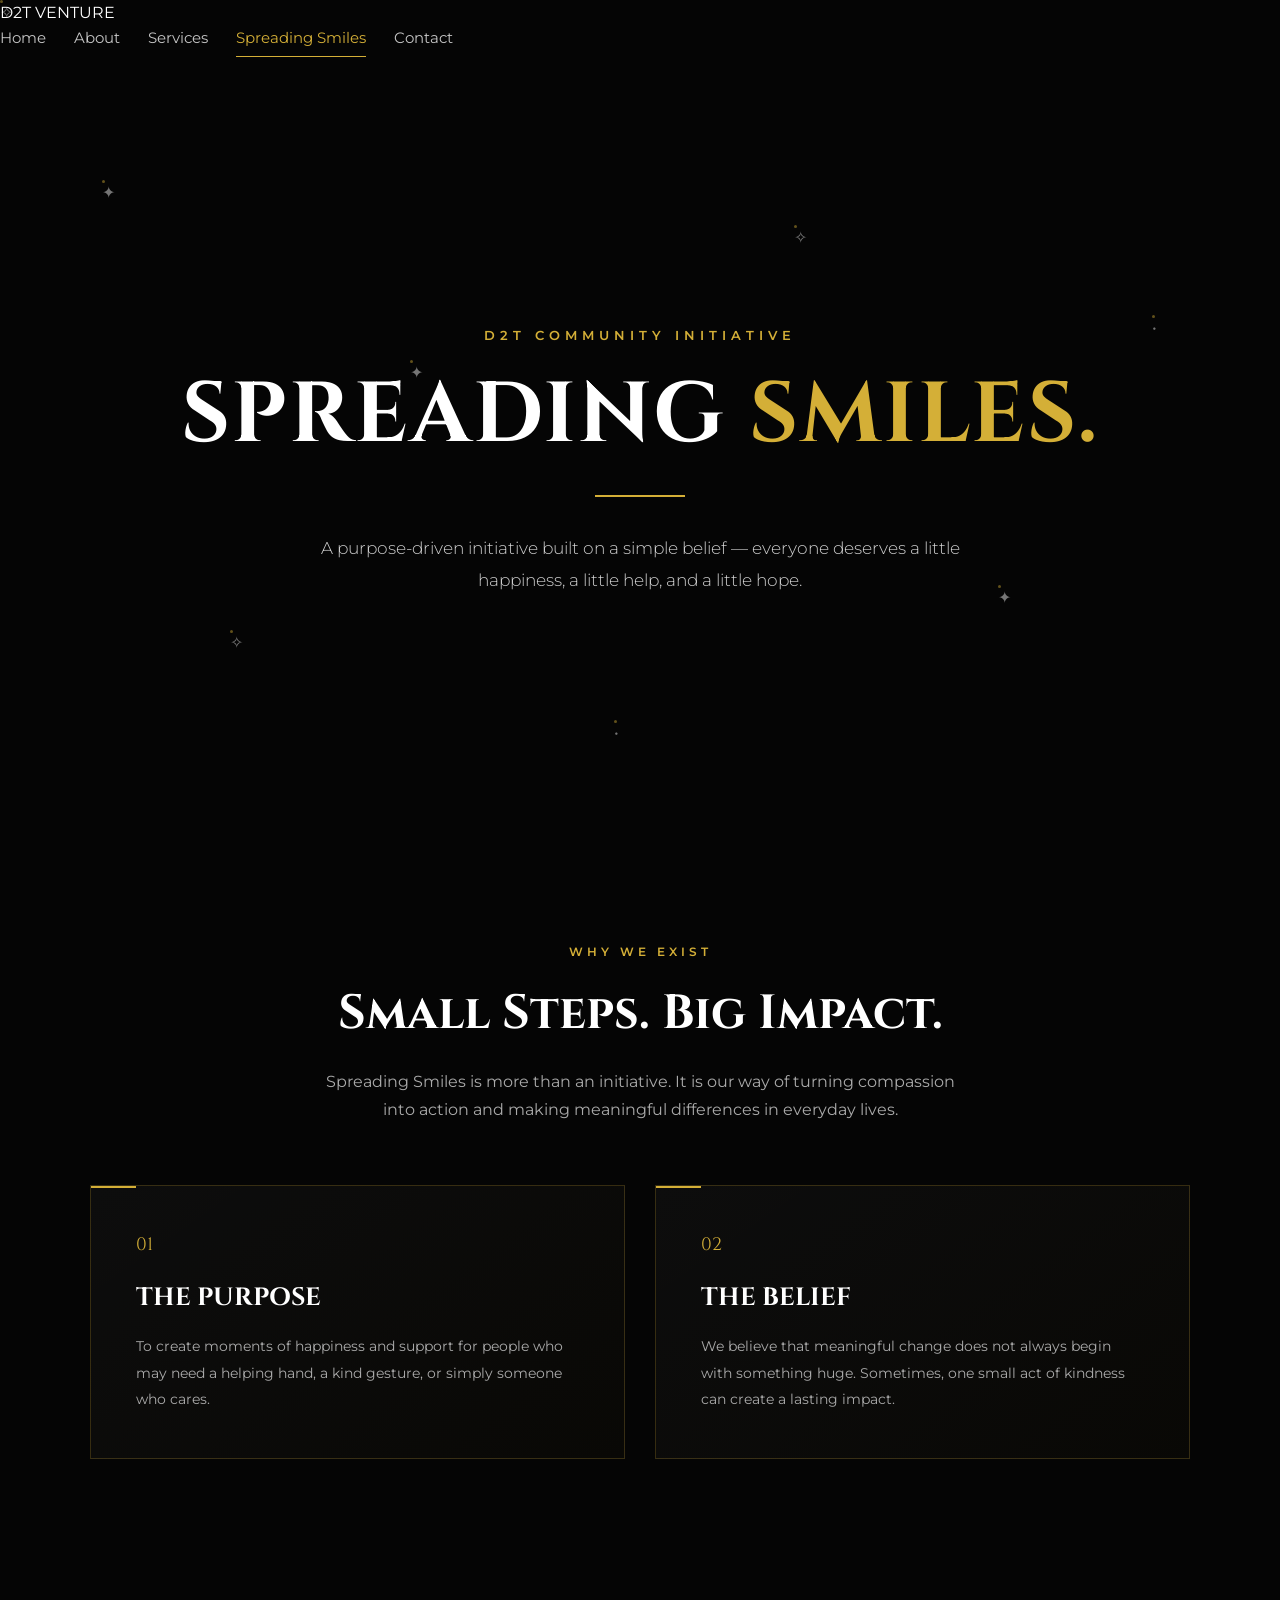
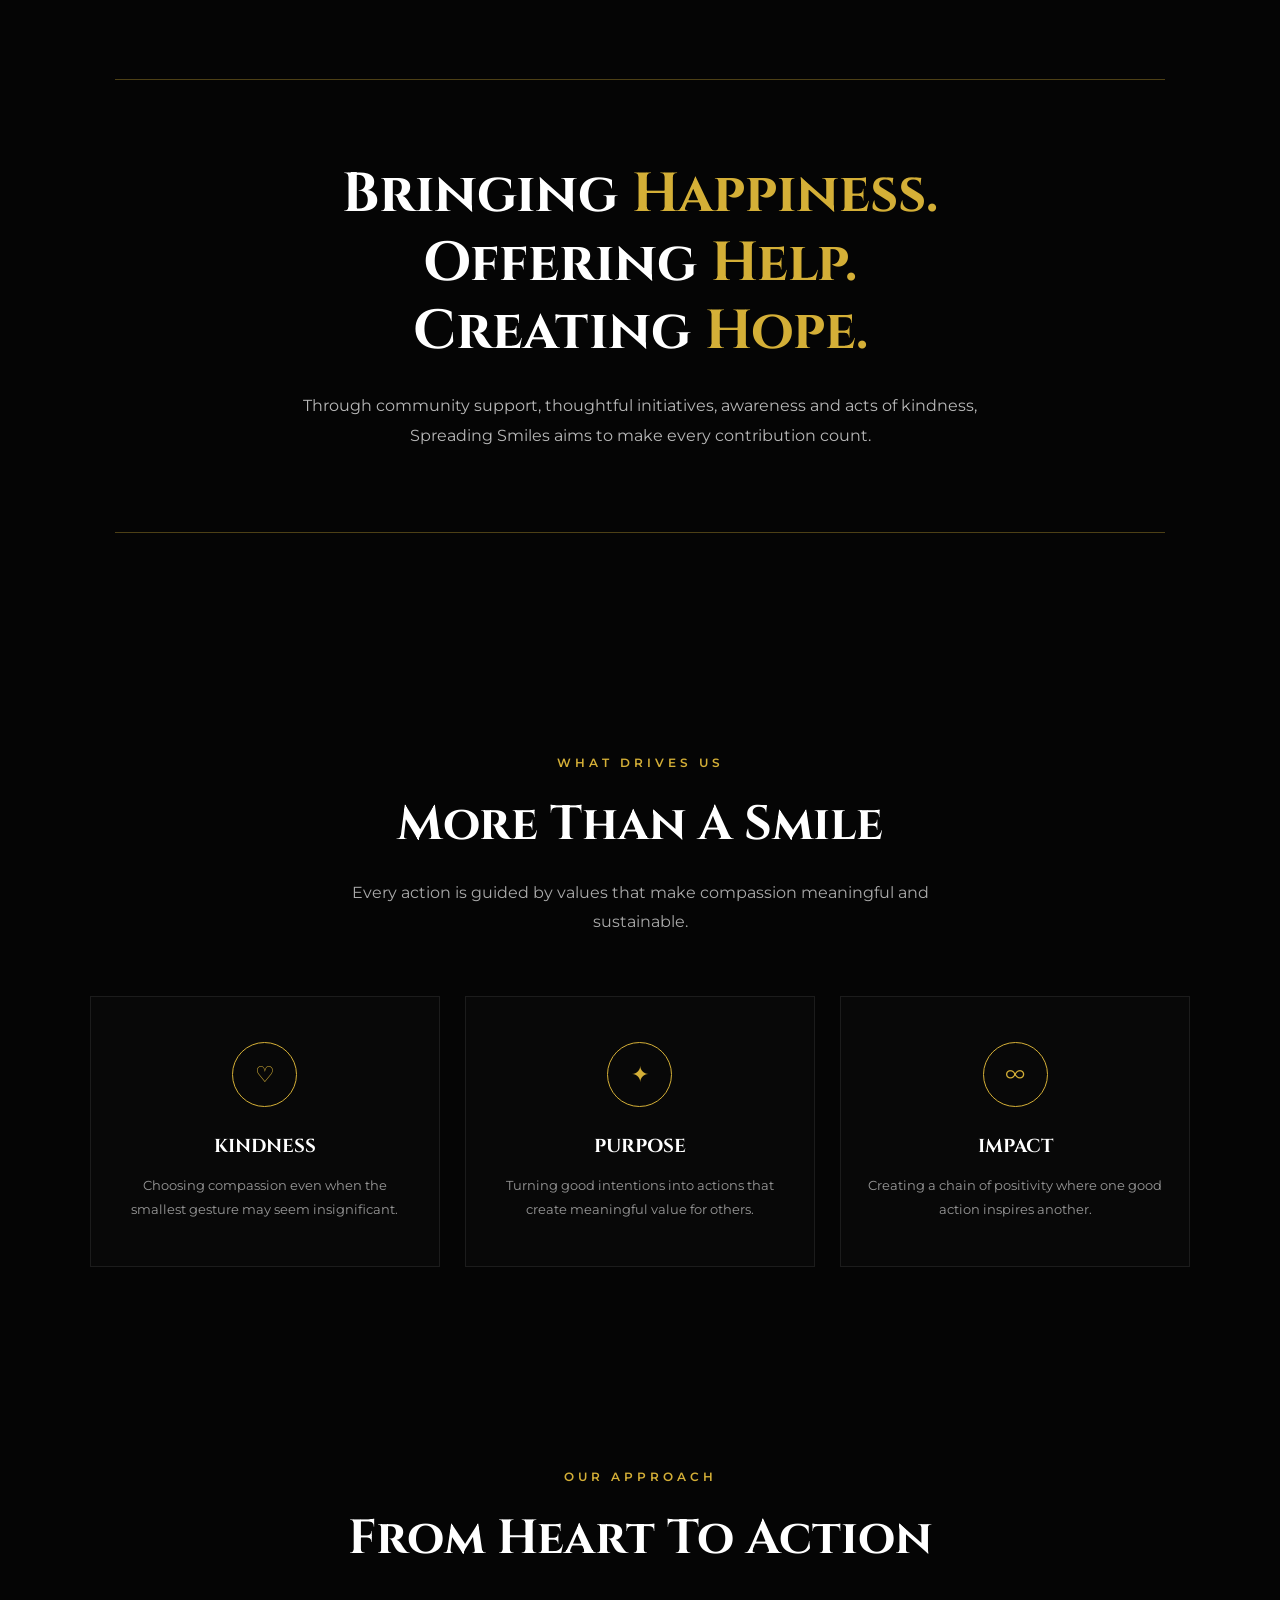
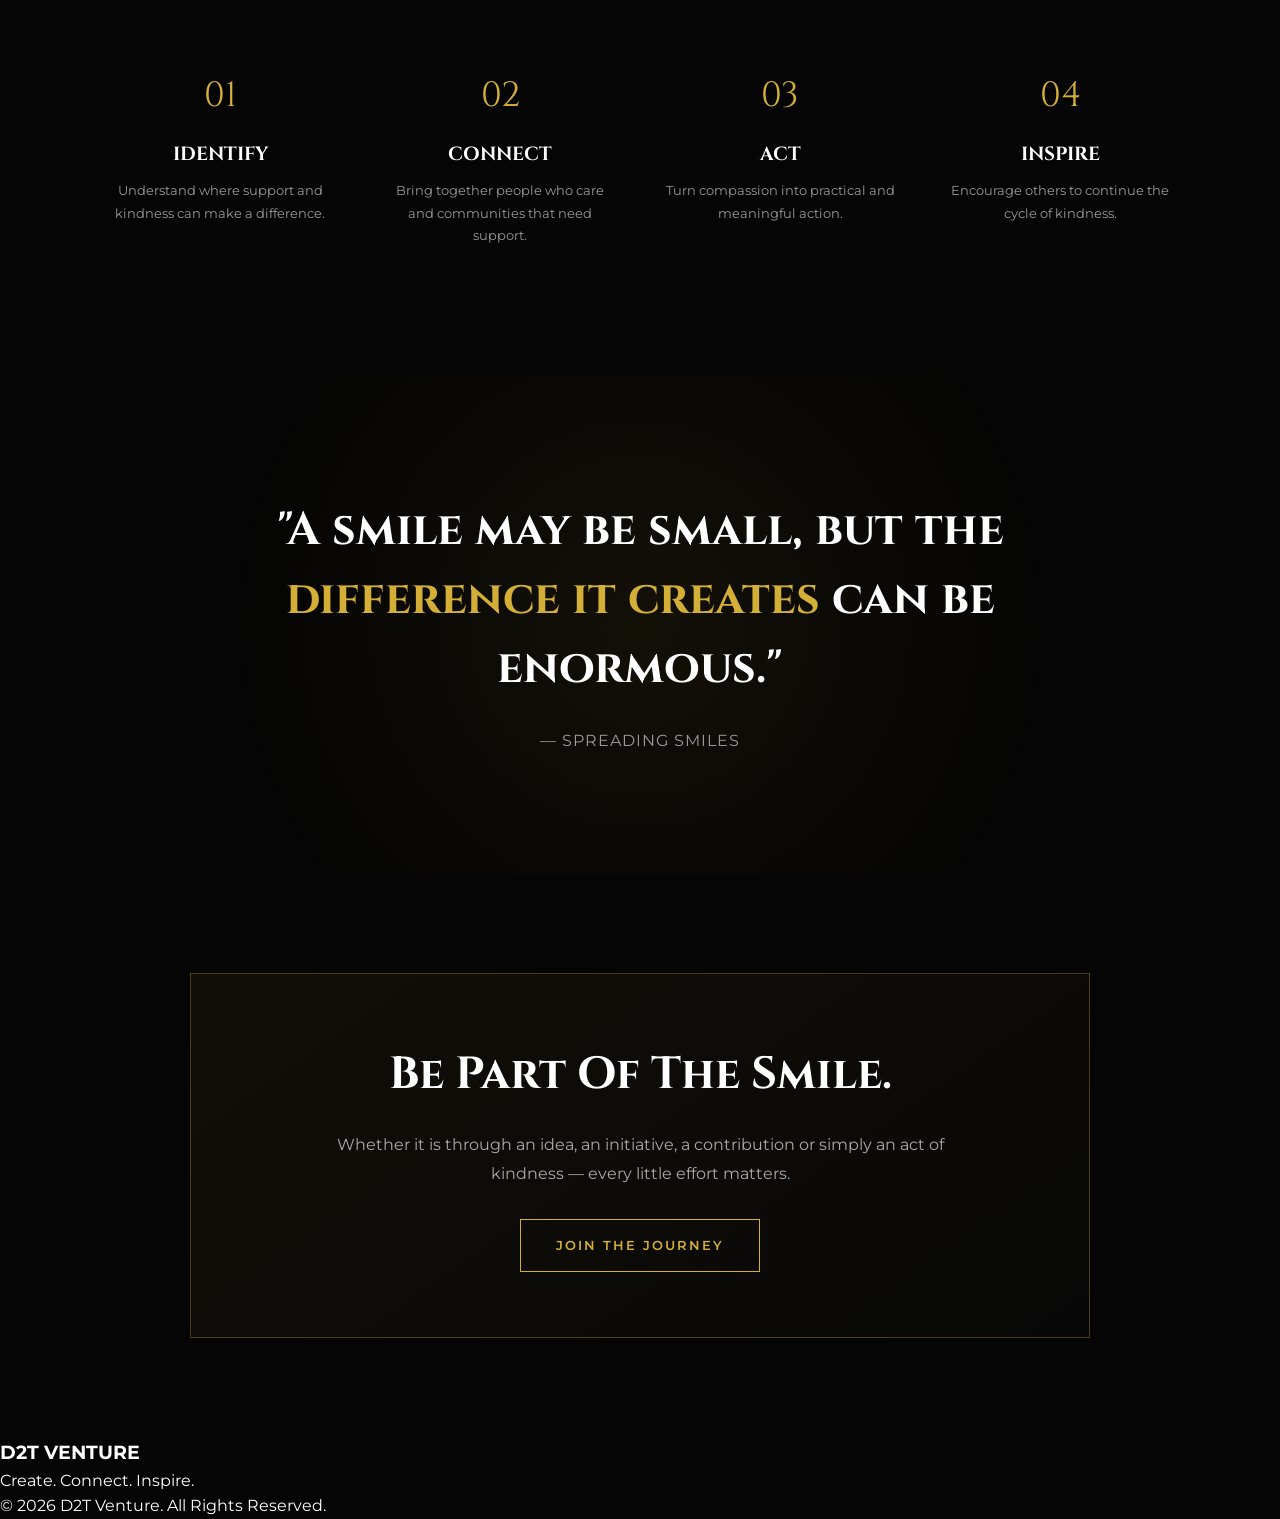
<file: spreading-smiles.html>
<!DOCTYPE html>
<html lang="en">
<head>
    <meta charset="UTF-8">
    <meta name="viewport" content="width=device-width, initial-scale=1.0">

    <title>D2T Venture | Spreading Smiles</title>

    <!-- Google Fonts -->
    <link rel="preconnect" href="https://fonts.googleapis.com">
    <link rel="preconnect" href="https://fonts.gstatic.com" crossorigin>

    <link href="https://fonts.googleapis.com/css2?family=Cinzel:wght@500;600;700&family=Montserrat:wght@300;400;500;600;700&display=swap" rel="stylesheet">

    <!-- Main CSS -->
    <link rel="stylesheet" href="../style.css">

    <style>
        /* =========================================
           SPREADING SMILES PAGE
        ========================================= */

        body {
            background: #050505;
            color: #ffffff;
            overflow-x: hidden;
        }

        /* Floating Background */
        .smiles-particles {
            position: fixed;
            inset: 0;
            pointer-events: none;
            z-index: -1;
            overflow: hidden;
        }

        .smiles-particles span {
            position: absolute;
            width: 3px;
            height: 3px;
            background: #d4af37;
            border-radius: 50%;
            opacity: 0.45;
            animation: floatParticle 10s linear infinite;
        }

        .smiles-particles span:nth-child(1) {
            left: 8%;
            top: 20%;
            animation-delay: 0s;
        }

        .smiles-particles span:nth-child(2) {
            left: 18%;
            top: 70%;
            animation-delay: 2s;
        }

        .smiles-particles span:nth-child(3) {
            left: 32%;
            top: 40%;
            animation-delay: 4s;
        }

        .smiles-particles span:nth-child(4) {
            left: 48%;
            top: 80%;
            animation-delay: 1s;
        }

        .smiles-particles span:nth-child(5) {
            left: 62%;
            top: 25%;
            animation-delay: 3s;
        }

        .smiles-particles span:nth-child(6) {
            left: 78%;
            top: 65%;
            animation-delay: 5s;
        }

        .smiles-particles span:nth-child(7) {
            left: 90%;
            top: 35%;
            animation-delay: 2.5s;
        }

        @keyframes floatParticle {
            0% {
                transform: translateY(0);
                opacity: 0;
            }

            30% {
                opacity: 0.5;
            }

            70% {
                opacity: 0.3;
            }

            100% {
                transform: translateY(-120px);
                opacity: 0;
            }
        }

        /* =========================================
           HERO
        ========================================= */

        .smiles-hero {
            min-height: 88vh;
            display: flex;
            align-items: center;
            justify-content: center;
            text-align: center;
            padding: 120px 20px 90px;
            position: relative;
        }

        .smiles-hero-content {
            max-width: 950px;
        }

        .smiles-small-title {
            color: #d4af37;
            font-family: 'Montserrat', sans-serif;
            font-size: 13px;
            font-weight: 600;
            letter-spacing: 5px;
            margin-bottom: 25px;
            text-transform: uppercase;
        }

        .smiles-hero h1 {
            font-family: 'Cinzel', serif;
            font-size: clamp(42px, 7vw, 85px);
            line-height: 1.05;
            margin: 0;
            letter-spacing: 2px;
        }

        .smiles-hero h1 span {
            color: #d4af37;
        }

        .smiles-hero-subtitle {
            max-width: 720px;
            margin: 30px auto 0;
            font-family: 'Montserrat', sans-serif;
            font-size: 17px;
            line-height: 1.9;
            color: #cfcfcf;
            font-weight: 300;
        }

        .smiles-hero-line {
            width: 90px;
            height: 2px;
            background: #d4af37;
            margin: 35px auto;
        }

        /* =========================================
           INTRO
        ========================================= */

        .smiles-section {
            padding: 100px 7%;
        }

        .smiles-section-heading {
            text-align: center;
            margin-bottom: 60px;
        }

        .smiles-section-heading .mini {
            color: #d4af37;
            font-family: 'Montserrat', sans-serif;
            font-size: 12px;
            font-weight: 600;
            letter-spacing: 4px;
            text-transform: uppercase;
        }

        .smiles-section-heading h2 {
            font-family: 'Cinzel', serif;
            font-size: clamp(30px, 4vw, 48px);
            margin: 15px 0;
        }

        .smiles-section-heading p {
            max-width: 650px;
            margin: auto;
            color: #aaa;
            line-height: 1.8;
            font-family: 'Montserrat', sans-serif;
        }

        .smiles-intro-grid {
            max-width: 1100px;
            margin: auto;
            display: grid;
            grid-template-columns: repeat(2, 1fr);
            gap: 30px;
        }

        .smiles-card {
            padding: 45px;
            border: 1px solid rgba(212, 175, 55, 0.22);
            background: linear-gradient(
                145deg,
                rgba(255,255,255,0.035),
                rgba(212,175,55,0.025)
            );
            transition: 0.4s ease;
            position: relative;
            overflow: hidden;
        }

        .smiles-card::before {
            content: "";
            position: absolute;
            top: 0;
            left: 0;
            width: 45px;
            height: 2px;
            background: #d4af37;
        }

        .smiles-card:hover {
            transform: translateY(-8px);
            border-color: rgba(212,175,55,0.65);
            box-shadow: 0 15px 45px rgba(212,175,55,0.08);
        }

        .smiles-card-number {
            font-family: 'Cinzel', serif;
            color: #d4af37;
            font-size: 18px;
            margin-bottom: 18px;
        }

        .smiles-card h3 {
            font-family: 'Cinzel', serif;
            font-size: 25px;
            margin-bottom: 15px;
        }

        .smiles-card p {
            color: #aaa;
            font-family: 'Montserrat', sans-serif;
            font-size: 14px;
            line-height: 1.9;
        }

        /* =========================================
           MISSION
        ========================================= */

        .smiles-mission {
            text-align: center;
            padding: 120px 20px;
            position: relative;
        }

        .smiles-mission-box {
            max-width: 1050px;
            margin: auto;
            padding: 80px 40px;
            border-top: 1px solid rgba(212,175,55,0.35);
            border-bottom: 1px solid rgba(212,175,55,0.35);
        }

        .smiles-mission h2 {
            font-family: 'Cinzel', serif;
            font-size: clamp(30px, 5vw, 55px);
            line-height: 1.25;
            margin-bottom: 25px;
        }

        .smiles-mission h2 span {
            color: #d4af37;
        }

        .smiles-mission p {
            max-width: 720px;
            margin: auto;
            color: #b8b8b8;
            font-family: 'Montserrat', sans-serif;
            line-height: 1.9;
        }

        /* =========================================
           VALUES
        ========================================= */

        .smiles-values {
            max-width: 1200px;
            margin: auto;
            display: grid;
            grid-template-columns: repeat(3, 1fr);
            gap: 25px;
        }

        .value-box {
            text-align: center;
            padding: 45px 25px;
            border: 1px solid rgba(255,255,255,0.08);
            background: rgba(255,255,255,0.015);
            transition: 0.4s ease;
        }

        .value-box:hover {
            border-color: rgba(212,175,55,0.5);
            transform: translateY(-7px);
        }

        .value-icon {
            width: 65px;
            height: 65px;
            margin: 0 auto 25px;
            border: 1px solid #d4af37;
            border-radius: 50%;
            display: flex;
            align-items: center;
            justify-content: center;
            color: #d4af37;
            font-size: 22px;
        }

        .value-box h3 {
            font-family: 'Cinzel', serif;
            margin-bottom: 12px;
        }

        .value-box p {
            color: #999;
            font-family: 'Montserrat', sans-serif;
            font-size: 13px;
            line-height: 1.8;
        }

        /* =========================================
           HOW IT WORKS
        ========================================= */

        .smiles-process {
            max-width: 1100px;
            margin: auto;
            display: grid;
            grid-template-columns: repeat(4, 1fr);
            gap: 20px;
        }

        .process-item {
            text-align: center;
            padding: 30px 15px;
        }

        .process-number {
            font-family: 'Cinzel', serif;
            font-size: 35px;
            color: #d4af37;
            margin-bottom: 15px;
        }

        .process-item h3 {
            font-family: 'Cinzel', serif;
            font-size: 19px;
            margin-bottom: 10px;
        }

        .process-item p {
            font-family: 'Montserrat', sans-serif;
            color: #999;
            font-size: 13px;
            line-height: 1.7;
        }

        /* =========================================
           QUOTE / IMPACT
        ========================================= */

        .smiles-quote {
            padding: 120px 20px;
            text-align: center;
            background:
                radial-gradient(
                    circle at center,
                    rgba(212,175,55,0.07),
                    transparent 60%
                );
        }

        .smiles-quote h2 {
            max-width: 850px;
            margin: auto;
            font-family: 'Cinzel', serif;
            font-size: clamp(27px, 4vw, 46px);
            line-height: 1.5;
        }

        .smiles-quote h2 span {
            color: #d4af37;
        }

        .smiles-quote p {
            margin-top: 25px;
            color: #999;
            font-family: 'Montserrat', sans-serif;
            letter-spacing: 1px;
        }

        /* =========================================
           CTA
        ========================================= */

        .smiles-cta {
            padding: 100px 20px;
            text-align: center;
        }

        .smiles-cta-box {
            max-width: 900px;
            margin: auto;
            padding: 65px 35px;
            border: 1px solid rgba(212,175,55,0.3);
            background: linear-gradient(
                145deg,
                rgba(212,175,55,0.06),
                rgba(255,255,255,0.015)
            );
        }

        .smiles-cta h2 {
            font-family: 'Cinzel', serif;
            font-size: clamp(28px, 4vw, 45px);
            margin-bottom: 20px;
        }

        .smiles-cta p {
            color: #aaa;
            font-family: 'Montserrat', sans-serif;
            line-height: 1.8;
            max-width: 650px;
            margin: auto auto 30px;
        }

        .smiles-button {
            display: inline-block;
            padding: 15px 35px;
            border: 1px solid #d4af37;
            color: #d4af37;
            text-decoration: none;
            font-family: 'Montserrat', sans-serif;
            font-size: 13px;
            font-weight: 600;
            letter-spacing: 2px;
            text-transform: uppercase;
            transition: 0.3s ease;
        }

        .smiles-button:hover {
            background: #d4af37;
            color: #050505;
            box-shadow: 0 10px 30px rgba(212,175,55,0.2);
        }

        /* =========================================
           RESPONSIVE
        ========================================= */

        @media (max-width: 900px) {

            .smiles-intro-grid {
                grid-template-columns: 1fr;
            }

            .smiles-values {
                grid-template-columns: 1fr;
            }

            .smiles-process {
                grid-template-columns: repeat(2, 1fr);
            }
        }

        @media (max-width: 650px) {

            .smiles-hero {
                min-height: 80vh;
                padding-top: 100px;
            }

            .smiles-section {
                padding: 75px 6%;
            }

            .smiles-card {
                padding: 32px 25px;
            }

            .smiles-mission-box {
                padding: 60px 20px;
            }

            .smiles-process {
                grid-template-columns: 1fr;
            }

            .smiles-quote {
                padding: 80px 20px;
            }

            .smiles-cta {
                padding: 70px 20px;
            }
        }
    </style>
</head>

<body>

    <!-- =========================================
         FLOATING PARTICLES
    ========================================== -->

    <div class="smiles-particles">
        <span>✦</span>
        <span>✧</span>
        <span>✦</span>
        <span>•</span>
        <span>✧</span>
        <span>✦</span>
        <span>•</span>
        <span>✧</span>
    </div>


    <!-- =========================================
         NAVBAR
    ========================================== -->

    <header class="navbar">

        <div class="nav-container">

            <a href="home.html" class="logo">
                D2T VENTURE
            </a>

            <button class="menu-toggle" id="menuToggle">
                ☰
            </button>

            <nav class="main-nav" id="mainNav">

                <a href="home.html">Home</a>

                <a href="about.html">About</a>

                <a href="services.html">Services</a>

                <a href="spreading-smiles.html" class="active">
                    Spreading Smiles
                </a>

                <a href="contact.html">Contact</a>

            </nav>

        </div>

    </header>


    <!-- =========================================
         HERO SECTION
    ========================================== -->

    <section class="smiles-hero">

        <div class="smiles-hero-content">

            <div class="smiles-small-title">
                D2T COMMUNITY INITIATIVE
            </div>

            <h1>
                SPREADING <span>SMILES.</span>
            </h1>

            <div class="smiles-hero-line"></div>

            <p class="smiles-hero-subtitle">
                A purpose-driven initiative built on a simple belief —
                everyone deserves a little happiness, a little help,
                and a little hope.
            </p>

        </div>

    </section>


    <!-- =========================================
         INTRODUCTION
    ========================================== -->

    <section class="smiles-section">

        <div class="smiles-section-heading">

            <div class="mini">
                WHY WE EXIST
            </div>

            <h2>
                Small Steps. Big Impact.
            </h2>

            <p>
                Spreading Smiles is more than an initiative.
                It is our way of turning compassion into action
                and making meaningful differences in everyday lives.
            </p>

        </div>


        <div class="smiles-intro-grid">

            <div class="smiles-card">

                <div class="smiles-card-number">
                    01
                </div>

                <h3>
                    THE PURPOSE
                </h3>

                <p>
                    To create moments of happiness and support
                    for people who may need a helping hand,
                    a kind gesture, or simply someone who cares.
                </p>

            </div>


            <div class="smiles-card">

                <div class="smiles-card-number">
                    02
                </div>

                <h3>
                    THE BELIEF
                </h3>

                <p>
                    We believe that meaningful change does not
                    always begin with something huge.
                    Sometimes, one small act of kindness
                    can create a lasting impact.
                </p>

            </div>

        </div>

    </section>


    <!-- =========================================
         MISSION
    ========================================== -->

    <section class="smiles-mission">

        <div class="smiles-mission-box">

            <h2>
                Bringing <span>Happiness.</span><br>
                Offering <span>Help.</span><br>
                Creating <span>Hope.</span>
            </h2>

            <p>
                Through community support, thoughtful initiatives,
                awareness and acts of kindness, Spreading Smiles
                aims to make every contribution count.
            </p>

        </div>

    </section>


    <!-- =========================================
         OUR VALUES
    ========================================== -->

    <section class="smiles-section">

        <div class="smiles-section-heading">

            <div class="mini">
                WHAT DRIVES US
            </div>

            <h2>
                More Than A Smile
            </h2>

            <p>
                Every action is guided by values that make
                compassion meaningful and sustainable.
            </p>

        </div>


        <div class="smiles-values">

            <div class="value-box">

                <div class="value-icon">
                    ♡
                </div>

                <h3>
                    KINDNESS
                </h3>

                <p>
                    Choosing compassion even when the smallest
                    gesture may seem insignificant.
                </p>

            </div>


            <div class="value-box">

                <div class="value-icon">
                    ✦
                </div>

                <h3>
                    PURPOSE
                </h3>

                <p>
                    Turning good intentions into actions that
                    create meaningful value for others.
                </p>

            </div>


            <div class="value-box">

                <div class="value-icon">
                    ∞
                </div>

                <h3>
                    IMPACT
                </h3>

                <p>
                    Creating a chain of positivity where one
                    good action inspires another.
                </p>

            </div>

        </div>

    </section>


    <!-- =========================================
         HOW IT WORKS
    ========================================== -->

    <section class="smiles-section">

        <div class="smiles-section-heading">

            <div class="mini">
                OUR APPROACH
            </div>

            <h2>
                From Heart To Action
            </h2>

        </div>


        <div class="smiles-process">

            <div class="process-item">

                <div class="process-number">
                    01
                </div>

                <h3>
                    IDENTIFY
                </h3>

                <p>
                    Understand where support
                    and kindness can make a difference.
                </p>

            </div>


            <div class="process-item">

                <div class="process-number">
                    02
                </div>

                <h3>
                    CONNECT
                </h3>

                <p>
                    Bring together people who care
                    and communities that need support.
                </p>

            </div>


            <div class="process-item">

                <div class="process-number">
                    03
                </div>

                <h3>
                    ACT
                </h3>

                <p>
                    Turn compassion into practical
                    and meaningful action.
                </p>

            </div>


            <div class="process-item">

                <div class="process-number">
                    04
                </div>

                <h3>
                    INSPIRE
                </h3>

                <p>
                    Encourage others to continue
                    the cycle of kindness.
                </p>

            </div>

        </div>

    </section>


    <!-- =========================================
         QUOTE
    ========================================== -->

    <section class="smiles-quote">

        <h2>
            "A smile may be small,
            but the <span>difference it creates</span>
            can be enormous."
        </h2>

        <p>
            — SPREADING SMILES
        </p>

    </section>


    <!-- =========================================
         CTA
    ========================================== -->

    <section class="smiles-cta">

        <div class="smiles-cta-box">

            <h2>
                Be Part Of The Smile.
            </h2>

            <p>
                Whether it is through an idea, an initiative,
                a contribution or simply an act of kindness —
                every little effort matters.
            </p>

            <a href="contact.html" class="smiles-button">
                Join The Journey
            </a>

        </div>

    </section>


    <!-- =========================================
         FOOTER
    ========================================== -->

    <footer class="footer">

        <div class="footer-content">

            <h3>
                D2T VENTURE
            </h3>

            <p>
                Create. Connect. Inspire.
            </p>

            <span>
                © 2026 D2T Venture. All Rights Reserved.
            </span>

        </div>

    </footer>


    <!-- =========================================
         MOBILE MENU
    ========================================== -->

    <script>

        const menuToggle = document.getElementById("menuToggle");
        const mainNav = document.getElementById("mainNav");

        menuToggle.addEventListener("click", () => {
            mainNav.classList.toggle("open");
        });

    </script>

</body>
</html>
</file>
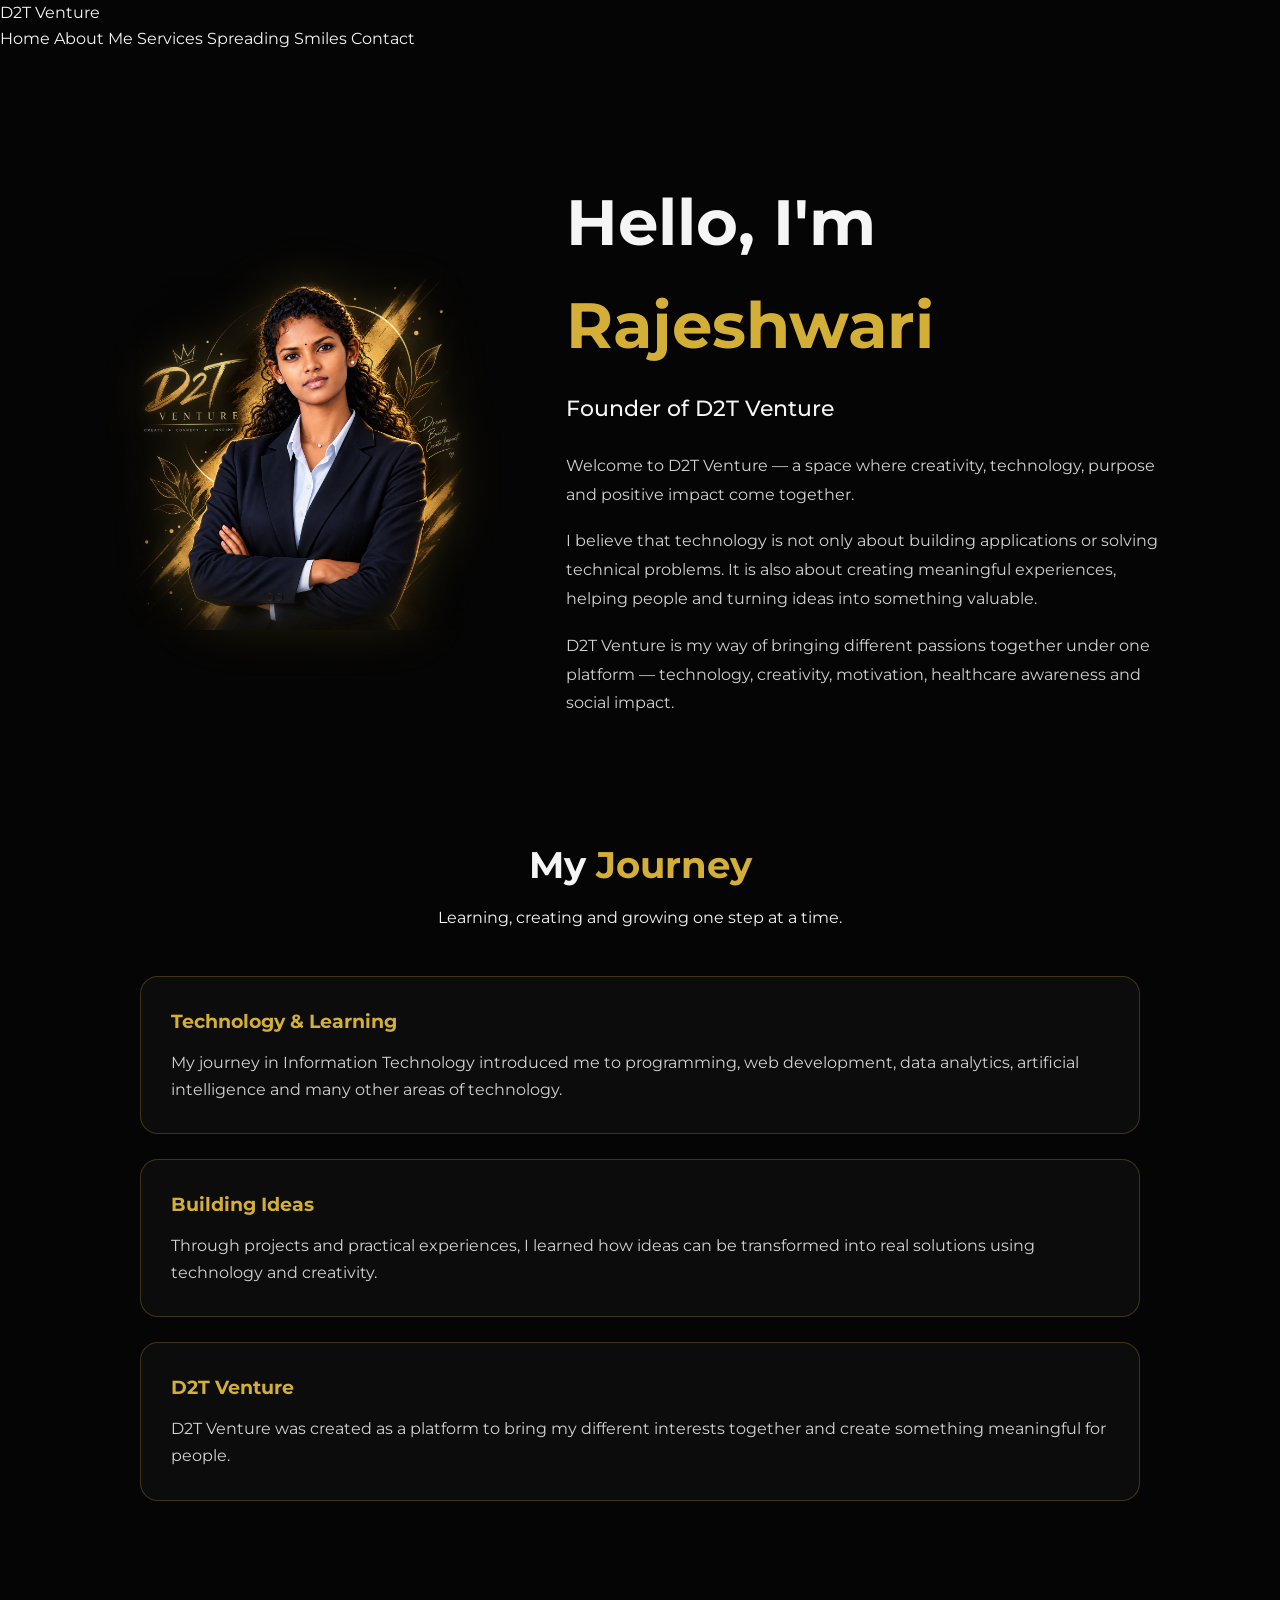
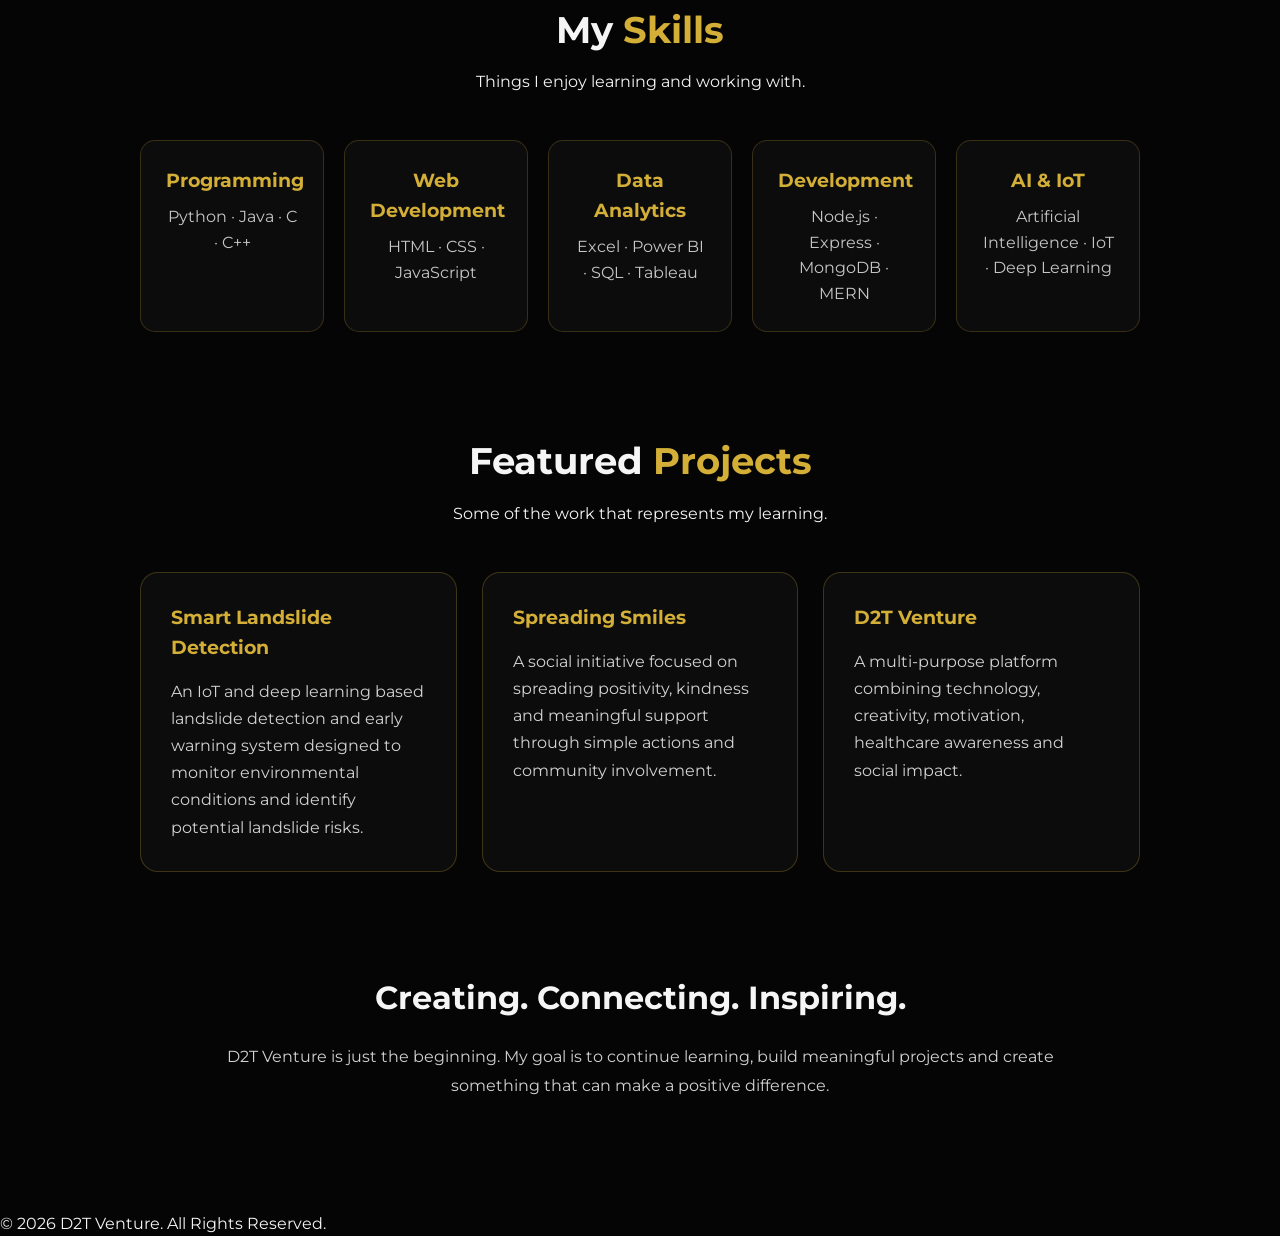
<file: pages/about.html>
<!DOCTYPE html>
<html lang="en">
<head>
    <meta charset="UTF-8">
    <meta name="viewport" content="width=device-width, initial-scale=1.0">

    <title>D2T Venture | About Me</title>

    <link rel="stylesheet" href="../style.css">

    <style>
        .about-page {
            padding: 120px 8% 70px;
            min-height: 100vh;
        }

        .about-intro {
            display: grid;
            grid-template-columns: 0.9fr 1.4fr;
            gap: 70px;
            align-items: center;
            max-width: 1200px;
            margin: auto;
        }

        .about-portrait {
            display: flex;
            justify-content: center;
            align-items: center;
            min-height: 430px;
        }

        .about-portrait img {
            position: relative;
            z-index: 2;
            width: min(330px, 90%);
            max-height: 430px;
            object-fit: contain;
            filter: drop-shadow(0 0 25px rgba(212,175,55,0.22));
        }

        .about-content h1 {
            font-size: clamp(2.5rem, 5vw, 4.5rem);
            margin-bottom: 15px;
        }

        .about-content h1 span {
            color: #d4af37;
        }

        .about-content h2 {
            font-size: 1.4rem;
            margin-bottom: 25px;
            font-weight: 500;
        }

        .about-content p {
            line-height: 1.8;
            margin-bottom: 18px;
            opacity: 0.85;
        }

        .section-title {
            text-align: center;
            margin: 100px 0 45px;
        }

        .section-title h2 {
            font-size: 2.3rem;
            margin-bottom: 10px;
        }

        .section-title span {
            color: #d4af37;
        }

        .journey {
            max-width: 1000px;
            margin: auto;
        }

        .journey-card {
            padding: 30px;
            margin-bottom: 25px;
            border: 1px solid rgba(212,175,55,0.25);
            border-radius: 18px;
            background: rgba(255,255,255,0.03);
        }

        .journey-card h3 {
            color: #d4af37;
            margin-bottom: 12px;
        }

        .journey-card p {
            line-height: 1.7;
            opacity: 0.85;
        }

        .skills-grid {
            max-width: 1000px;
            margin: auto;
            display: grid;
            grid-template-columns: repeat(auto-fit, minmax(180px, 1fr));
            gap: 20px;
        }

        .skill-card {
            padding: 25px;
            text-align: center;
            border: 1px solid rgba(212,175,55,0.22);
            border-radius: 15px;
            background: rgba(255,255,255,0.03);
            transition: 0.3s ease;
        }

        .skill-card:hover {
            transform: translateY(-5px);
            border-color: #d4af37;
        }

        .skill-card h3 {
            color: #d4af37;
            margin-bottom: 8px;
        }

        .skill-card p {
            opacity: 0.8;
        }

        .projects {
            max-width: 1000px;
            margin: auto;
            display: grid;
            grid-template-columns: repeat(auto-fit, minmax(280px, 1fr));
            gap: 25px;
        }

        .project-card {
            padding: 30px;
            border-radius: 18px;
            border: 1px solid rgba(212,175,55,0.25);
            background: rgba(255,255,255,0.03);
        }

        .project-card h3 {
            color: #d4af37;
            margin-bottom: 15px;
        }

        .project-card p {
            line-height: 1.7;
            opacity: 0.85;
        }

        .about-closing {
            max-width: 850px;
            margin: 100px auto 40px;
            text-align: center;
        }

        .about-closing h2 {
            font-size: 2rem;
            margin-bottom: 20px;
        }

        .about-closing p {
            line-height: 1.8;
            opacity: 0.85;
        }

        @media (max-width: 800px) {
            .about-page {
                padding: 100px 6% 50px;
            }

            .about-intro {
                grid-template-columns: 1fr;
                gap: 30px;
                text-align: center;
            }

            .about-portrait {
                min-height: auto;
            }

            .about-portrait img {
                width: min(280px, 85%);
                max-height: 380px;
            }

            .section-title {
                margin: 70px 0 35px;
            }
        }
    </style>
</head>

<body>

    <!-- Navigation -->
    <nav class="navbar">
        <div class="nav-logo">
            <a href="../index.html">D2T Venture</a>
        </div>

        <div class="nav-links">
            <a href="home.html">Home</a>
            <a href="about.html" class="active">About Me</a>
            <a href="services.html">Services</a>
            <a href="spreading-smiles.html">Spreading Smiles</a>
            <a href="contact.html">Contact</a>
        </div>

        <div class="menu-toggle">
            ☰
        </div>
    </nav>


    <main class="about-page">

        <!-- About Intro -->
        <section class="about-intro">

            <div class="about-portrait">
                <img
                    src="../images/d2t-sketch.png"
                    alt="D2T Venture founder sketch"
                >
            </div>

            <div class="about-content">

                <h1>Hello, I'm <span>Rajeshwari</span></h1>

                <h2>Founder of D2T Venture</h2>

                <p>
                    Welcome to D2T Venture — a space where creativity,
                    technology, purpose and positive impact come together.
                </p>

                <p>
                    I believe that technology is not only about building
                    applications or solving technical problems. It is also
                    about creating meaningful experiences, helping people
                    and turning ideas into something valuable.
                </p>

                <p>
                    D2T Venture is my way of bringing different passions
                    together under one platform — technology, creativity,
                    motivation, healthcare awareness and social impact.
                </p>

            </div>

        </section>


        <!-- Journey -->
        <section>

            <div class="section-title">
                <h2>My <span>Journey</span></h2>
                <p>Learning, creating and growing one step at a time.</p>
            </div>

            <div class="journey">

                <div class="journey-card">
                    <h3>Technology & Learning</h3>

                    <p>
                        My journey in Information Technology introduced me
                        to programming, web development, data analytics,
                        artificial intelligence and many other areas of
                        technology.
                    </p>
                </div>

                <div class="journey-card">
                    <h3>Building Ideas</h3>

                    <p>
                        Through projects and practical experiences, I learned
                        how ideas can be transformed into real solutions
                        using technology and creativity.
                    </p>
                </div>

                <div class="journey-card">
                    <h3>D2T Venture</h3>

                    <p>
                        D2T Venture was created as a platform to bring my
                        different interests together and create something
                        meaningful for people.
                    </p>
                </div>

            </div>

        </section>


        <!-- Skills -->
        <section>

            <div class="section-title">
                <h2>My <span>Skills</span></h2>
                <p>Things I enjoy learning and working with.</p>
            </div>

            <div class="skills-grid">

                <div class="skill-card">
                    <h3>Programming</h3>
                    <p>Python · Java · C · C++</p>
                </div>

                <div class="skill-card">
                    <h3>Web Development</h3>
                    <p>HTML · CSS · JavaScript</p>
                </div>

                <div class="skill-card">
                    <h3>Data Analytics</h3>
                    <p>Excel · Power BI · SQL · Tableau</p>
                </div>

                <div class="skill-card">
                    <h3>Development</h3>
                    <p>Node.js · Express · MongoDB · MERN</p>
                </div>

                <div class="skill-card">
                    <h3>AI & IoT</h3>
                    <p>Artificial Intelligence · IoT · Deep Learning</p>
                </div>

            </div>

        </section>


        <!-- Projects -->
        <section>

            <div class="section-title">
                <h2>Featured <span>Projects</span></h2>
                <p>Some of the work that represents my learning.</p>
            </div>

            <div class="projects">

                <div class="project-card">
                    <h3>Smart Landslide Detection</h3>

                    <p>
                        An IoT and deep learning based landslide detection
                        and early warning system designed to monitor
                        environmental conditions and identify potential
                        landslide risks.
                    </p>
                </div>

                <div class="project-card">
                    <h3>Spreading Smiles</h3>

                    <p>
                        A social initiative focused on spreading positivity,
                        kindness and meaningful support through simple
                        actions and community involvement.
                    </p>
                </div>

                <div class="project-card">
                    <h3>D2T Venture</h3>

                    <p>
                        A multi-purpose platform combining technology,
                        creativity, motivation, healthcare awareness and
                        social impact.
                    </p>
                </div>

            </div>

        </section>


        <!-- Closing -->
        <section class="about-closing">

            <h2>Creating. Connecting. Inspiring.</h2>

            <p>
                D2T Venture is just the beginning. My goal is to continue
                learning, build meaningful projects and create something
                that can make a positive difference.
            </p>

        </section>

    </main>


    <!-- Footer -->
    <footer>
        <p>© 2026 D2T Venture. All Rights Reserved.</p>
    </footer>


    <!-- Mobile Menu -->
    <script>
        const menuToggle = document.querySelector(".menu-toggle");
        const navLinks = document.querySelector(".nav-links");

        menuToggle.addEventListener("click", () => {
            navLinks.classList.toggle("active");
        });
    </script>

</body>
</html>
</file>
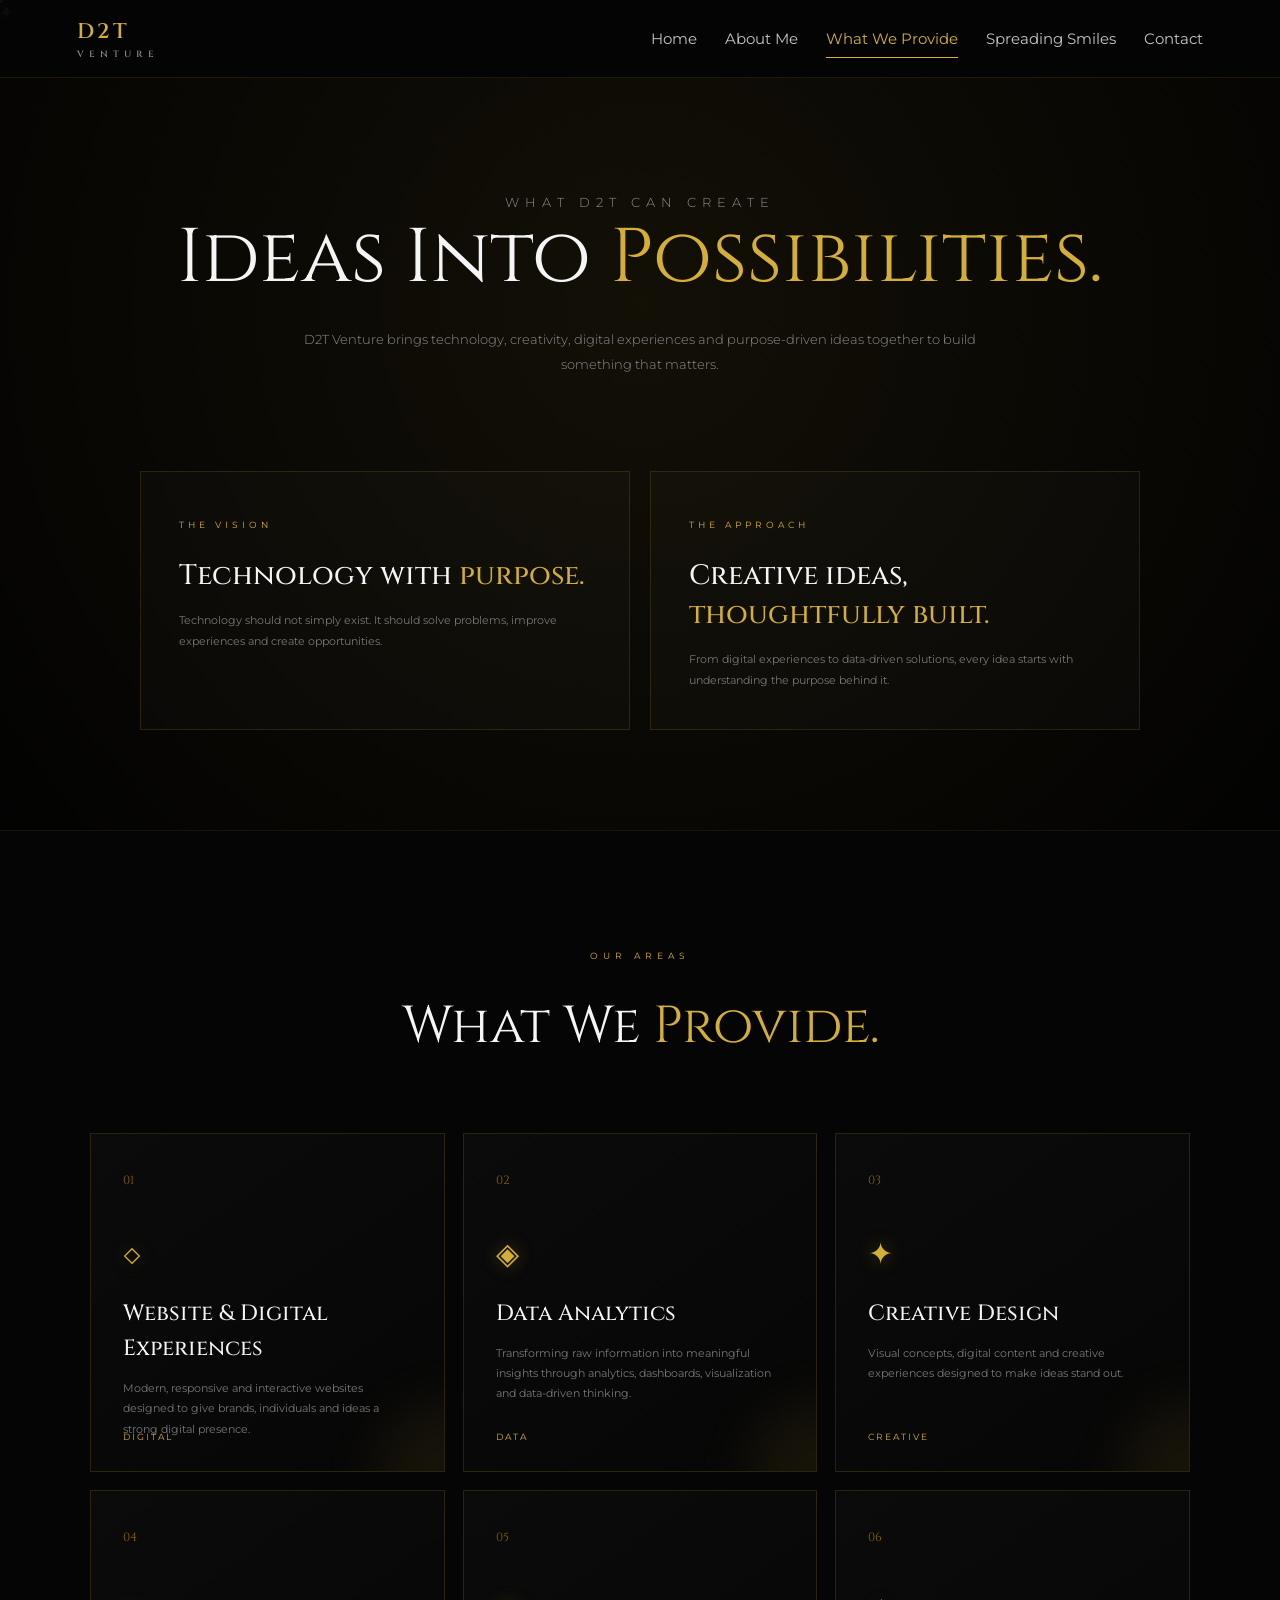
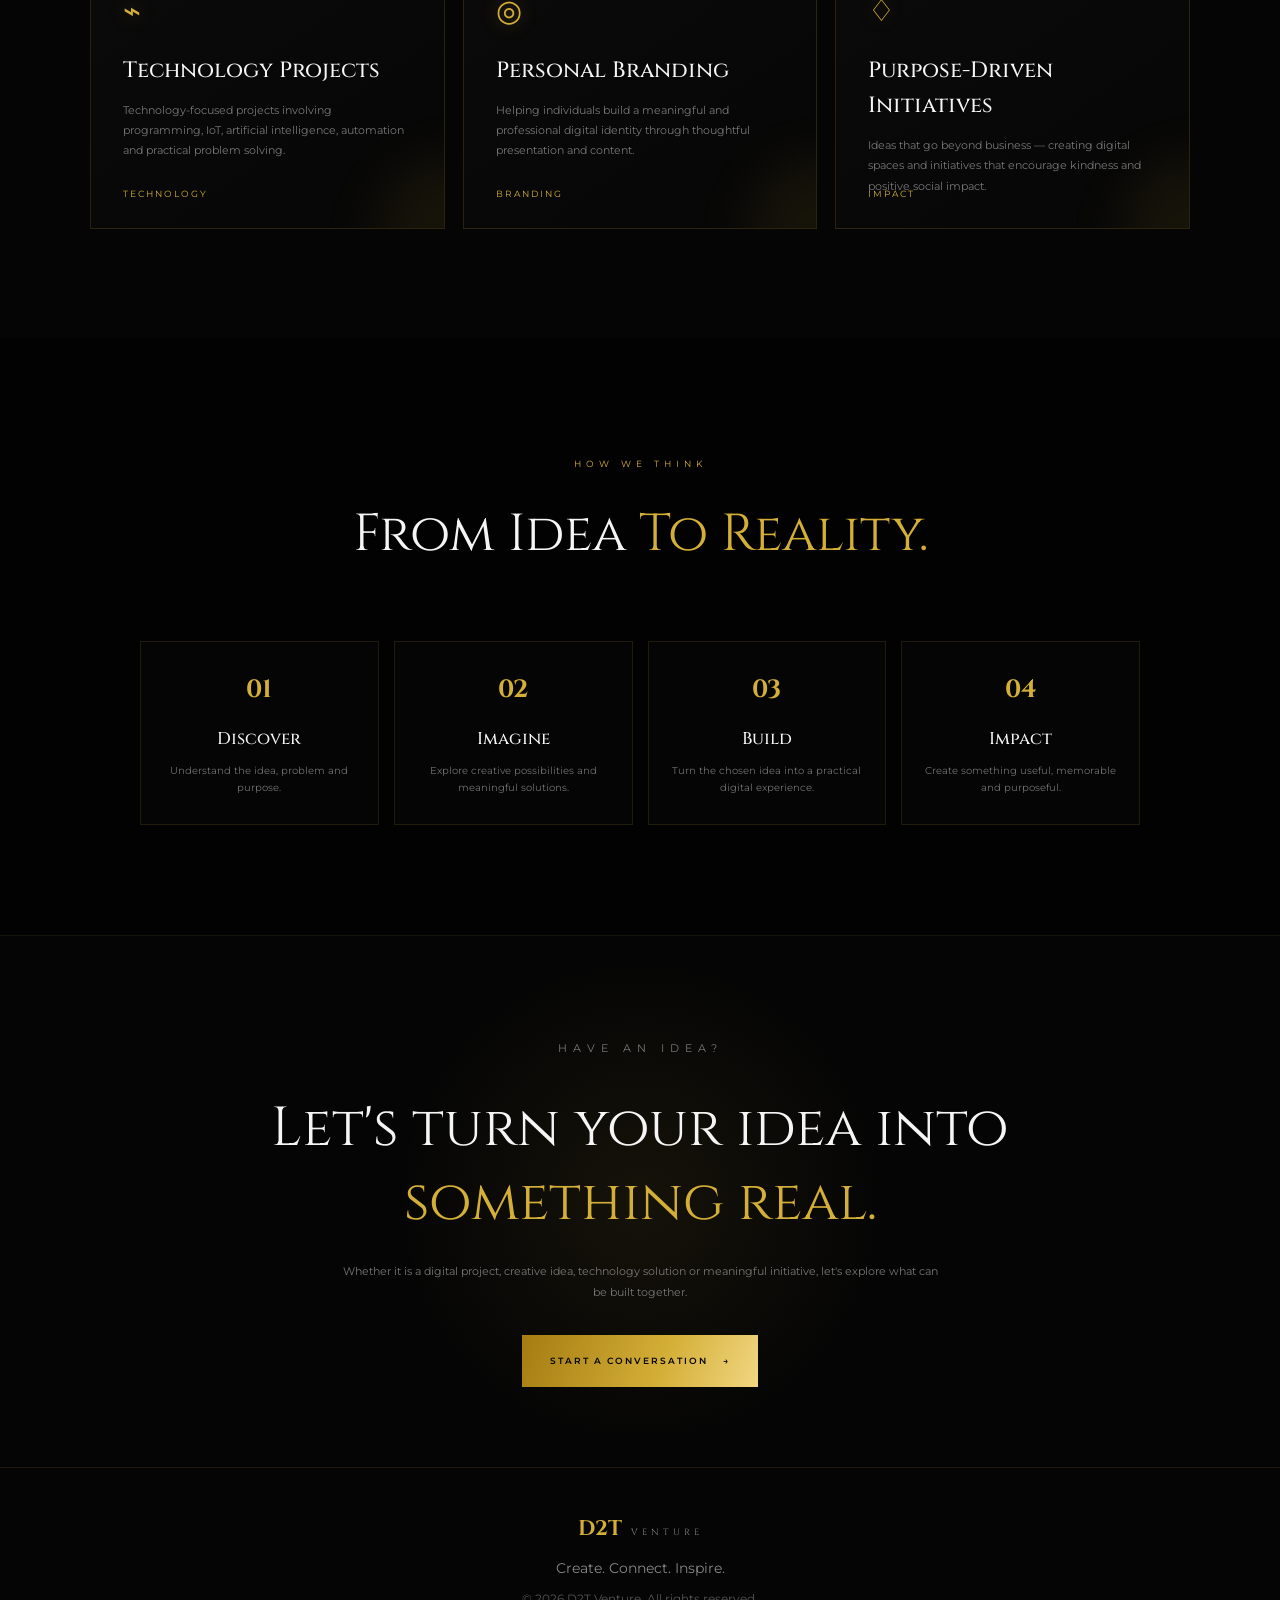
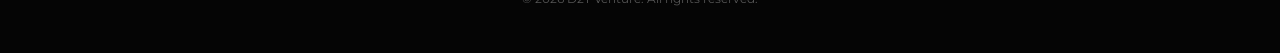
<file: pages/services.html>
<!DOCTYPE html>
<html lang="en">

<head>
    <meta charset="UTF-8">

    <meta name="viewport" content="width=device-width, initial-scale=1.0">

    <meta
        name="description"
        content="Discover what D2T Venture provides — technology, creative digital solutions, data analytics and meaningful initiatives."
    >

    <title>D2T Venture | What We Provide</title>

    <link rel="preconnect" href="https://fonts.googleapis.com">

    <link rel="preconnect"
          href="https://fonts.gstatic.com"
          crossorigin>

    <link
        href="https://fonts.googleapis.com/css2?family=Cinzel:wght@400;500;600;700&family=Montserrat:wght@300;400;500;600&display=swap"
        rel="stylesheet"
    >

    <link rel="stylesheet" href="../style.css">


    <style>

        /* =================================================
           SERVICES PAGE ONLY
        ================================================= */

        .services-page {

            min-height: 100vh;

            padding-top: 110px;

            background:
                radial-gradient(
                    circle at 50% 10%,
                    rgba(212,175,55,0.08),
                    transparent 30%
                ),
                #020202;

            color: #f5f5f5;
        }


        /* =========================
           HERO
        ========================= */

        .services-hero {

            width: min(1000px, 88%);

            margin: auto;

            text-align: center;

            padding: 55px 0 95px;
        }


        .services-label {

            color: #d4af37;

            font-size: 9px;

            letter-spacing: 6px;

            margin-bottom: 22px;
        }


        .services-hero h1 {

            font-family: 'Cinzel', serif;

            font-size:
                clamp(40px, 7vw, 76px);

            font-weight: 400;

            line-height: 1.15;
        }


        .services-hero h1 span {

            color: #d4af37;
        }


        .services-hero p {

            max-width: 700px;

            margin: 25px auto 0;

            color: #8e8e8e;

            font-size: 13px;

            line-height: 1.9;

            font-weight: 300;
        }


        /* =========================
           SERVICE INTRO
        ========================= */

        .service-intro {

            width: min(1000px, 88%);

            margin: auto;

            display: grid;

            grid-template-columns: 1fr 1fr;

            gap: 20px;

            padding-bottom: 100px;
        }


        .service-intro-card {

            padding: 38px;

            min-height: 250px;

            border:
                1px solid
                rgba(212,175,55,0.15);

            background:
                rgba(255,255,255,0.015);
        }


        .service-intro-card small {

            color: #d4af37;

            font-size: 9px;

            letter-spacing: 4px;
        }


        .service-intro-card h2 {

            margin-top: 20px;

            font-family: 'Cinzel', serif;

            font-size: 28px;

            font-weight: 500;

            line-height: 1.4;
        }


        .service-intro-card p {

            margin-top: 15px;

            color: #777;

            font-size: 11px;

            line-height: 1.9;
        }


        /* =========================
           SERVICES
        ========================= */

        .services-list {

            padding:
                110px 6%;

            background: #050505;

            border-top:
                1px solid
                rgba(212,175,55,0.08);
        }


        .services-heading {

            text-align: center;

            margin-bottom: 65px;
        }


        .services-heading small {

            color: #d4af37;

            font-size: 9px;

            letter-spacing: 5px;
        }


        .services-heading h2 {

            margin-top: 18px;

            font-family: 'Cinzel', serif;

            font-size:
                clamp(30px, 5vw, 52px);

            font-weight: 400;
        }


        .services-heading h2 span {

            color: #d4af37;
        }


        .service-grid {

            width: min(1100px, 100%);

            margin: auto;

            display: grid;

            grid-template-columns:
                repeat(3, 1fr);

            gap: 18px;
        }


        .service-card {

            position: relative;

            min-height: 330px;

            padding: 32px;

            border:
                1px solid
                rgba(212,175,55,0.16);

            background:
                linear-gradient(
                    145deg,
                    rgba(255,255,255,0.025),
                    rgba(255,255,255,0.005)
                );

            overflow: hidden;

            transition:
                transform .4s ease,
                border-color .4s ease;
        }


        .service-card::before {

            content: "";

            position: absolute;

            width: 150px;

            height: 150px;

            right: -80px;

            bottom: -80px;

            border-radius: 50%;

            background:
                rgba(212,175,55,0.08);

            filter: blur(25px);

            transition: .4s ease;
        }


        .service-card:hover {

            transform:
                translateY(-8px);

            border-color:
                rgba(212,175,55,0.55);
        }


        .service-card:hover::before {

            transform:
                scale(1.8);
        }


        .service-number {

            color: #8a6508;

            font-family: 'Cinzel', serif;

            font-size: 12px;
        }


        .service-icon {

            margin-top: 38px;

            color: #d4af37;

            font-size: 30px;

            text-shadow:
                0 0 18px
                rgba(212,175,55,0.35);
        }


        .service-card h3 {

            margin-top: 18px;

            font-family: 'Cinzel', serif;

            font-size: 22px;

            font-weight: 500;
        }


        .service-card p {

            margin-top: 12px;

            color: #777;

            font-size: 11px;

            line-height: 1.85;
        }


        .service-link {

            position: absolute;

            left: 32px;

            bottom: 27px;

            color: #d4af37;

            font-size: 9px;

            letter-spacing: 2px;

            text-transform: uppercase;
        }


        /* =========================
           PROCESS
        ========================= */

        .process-section {

            padding:
                110px 6%;

            text-align: center;
        }


        .process-grid {

            width: min(1000px, 100%);

            margin: 60px auto 0;

            display: grid;

            grid-template-columns:
                repeat(4, 1fr);

            gap: 15px;
        }


        .process-item {

            padding: 28px 18px;

            border:
                1px solid
                rgba(212,175,55,0.13);

            background:
                rgba(255,255,255,0.012);
        }


        .process-item strong {

            display: block;

            color: #d4af37;

            font-family: 'Cinzel', serif;

            font-size: 25px;
        }


        .process-item h3 {

            margin-top: 15px;

            font-family: 'Cinzel', serif;

            font-size: 17px;

            font-weight: 500;
        }


        .process-item p {

            margin-top: 10px;

            color: #707070;

            font-size: 10px;

            line-height: 1.7;
        }


        /* =========================
           CTA
        ========================= */

        .services-cta {

            min-height: 55vh;

            display: flex;

            flex-direction: column;

            align-items: center;

            justify-content: center;

            text-align: center;

            padding: 80px 7vw;

            background:

                radial-gradient(
                    circle at center,
                    rgba(212,175,55,0.08),
                    transparent 35%
                ),

                #050505;

            border-top:
                1px solid
                rgba(212,175,55,0.08);
        }


        .services-cta h2 {

            max-width: 800px;

            font-family: 'Cinzel', serif;

            font-size:
                clamp(30px, 5vw, 55px);

            font-weight: 400;

            line-height: 1.35;
        }


        .services-cta h2 span {

            color: #d4af37;
        }


        .services-cta p {

            max-width: 600px;

            margin: 22px auto 32px;

            color: #777;

            font-size: 11px;

            line-height: 1.9;
        }


        .services-cta a {

            display: inline-flex;

            align-items: center;

            gap: 15px;

            min-height: 52px;

            padding: 0 28px;

            text-decoration: none;

            color: #050505;

            background:
                linear-gradient(
                    110deg,
                    #a47c12,
                    #d4af37,
                    #ffe9a6,
                    #d4af37,
                    #a47c12
                );

            background-size: 250% auto;

            font-size: 9px;

            font-weight: 600;

            letter-spacing: 2px;

            text-transform: uppercase;

            transition: .3s ease;
        }


        .services-cta a:hover {

            background-position: 100% center;

            transform:
                translateY(-3px);

            box-shadow:
                0 0 30px
                rgba(212,175,55,0.2);
        }


        /* =========================
           MOBILE
        ========================= */

        @media (max-width: 850px) {

            .service-grid {

                grid-template-columns:
                    1fr 1fr;
            }


            .process-grid {

                grid-template-columns:
                    1fr 1fr;
            }


            .service-intro {

                grid-template-columns:
                    1fr;
            }
        }


        @media (max-width: 600px) {

            .services-page {

                padding-top: 85px;
            }


            .service-grid {

                grid-template-columns:
                    1fr;
            }


            .process-grid {

                grid-template-columns:
                    1fr;
            }


            .services-hero {

                padding:
                    40px 0 70px;
            }


            .services-hero p {

                font-size: 11px;
            }


            .service-intro-card {

                padding: 28px;
            }


            .service-card {

                min-height: 300px;
            }
        }

    </style>

</head>


<body>


    <!-- =============================================
         NAVIGATION
    ============================================== -->

    <header class="site-header">

        <a
            href="home.html"
            class="site-logo"
        >

            D2T

            <span>
                VENTURE
            </span>

        </a>


        <nav
            class="main-nav"
            aria-label="Main navigation"
        >

            <a href="home.html">
                Home
            </a>

            <a href="about.html">
                About Me
            </a>

            <a
                href="services.html"
                class="active"
            >
                What We Provide
            </a>

            <a href="spreading-smiles.html">
                Spreading Smiles
            </a>

            <a href="contact.html">
                Contact
            </a>

        </nav>


        <button
            class="menu-toggle"
            id="menuToggle"
            aria-label="Open navigation"
        >

            <span></span>
            <span></span>
            <span></span>

        </button>

    </header>



    <!-- =============================================
         FLOATING ELEMENTS
    ============================================== -->

    <div
        class="particles"
        aria-hidden="true"
    >

        <span class="particle p1">✦</span>
        <span class="particle p2">✧</span>
        <span class="particle p3">✦</span>
        <span class="particle p4">•</span>
        <span class="particle p5">✧</span>
        <span class="particle p6">✦</span>
        <span class="particle p7">•</span>
        <span class="particle p8">✧</span>

    </div>



    <!-- =============================================
         SERVICES PAGE
    ============================================== -->

    <main class="services-page">


        <!-- HERO -->

        <section class="services-hero">

            <p class="services-label">
                WHAT D2T CAN CREATE
            </p>


            <h1>

                Ideas Into
                <span>Possibilities.</span>

            </h1>


            <p>

                D2T Venture brings technology, creativity,
                digital experiences and purpose-driven ideas
                together to build something that matters.

            </p>

        </section>



        <!-- INTRO -->

        <section class="service-intro">


            <article class="service-intro-card">

                <small>
                    THE VISION
                </small>


                <h2>
                    Technology with
                    <span style="color:#d4af37;">
                        purpose.
                    </span>
                </h2>


                <p>

                    Technology should not simply exist.
                    It should solve problems, improve experiences
                    and create opportunities.

                </p>

            </article>



            <article class="service-intro-card">

                <small>
                    THE APPROACH
                </small>


                <h2>
                    Creative ideas,
                    <span style="color:#d4af37;">
                        thoughtfully built.
                    </span>
                </h2>


                <p>

                    From digital experiences to data-driven
                    solutions, every idea starts with understanding
                    the purpose behind it.

                </p>

            </article>


        </section>



        <!-- SERVICES -->

        <section class="services-list">


            <div class="services-heading">

                <small>
                    OUR AREAS
                </small>


                <h2>
                    What We
                    <span>Provide.</span>
                </h2>

            </div>



            <div class="service-grid">


                <!-- 01 -->

                <article class="service-card">

                    <span class="service-number">
                        01
                    </span>


                    <div class="service-icon">
                        ◇
                    </div>


                    <h3>
                        Website & Digital
                        Experiences
                    </h3>


                    <p>

                        Modern, responsive and interactive
                        websites designed to give brands,
                        individuals and ideas a strong digital
                        presence.

                    </p>


                    <span class="service-link">
                        DIGITAL
                    </span>

                </article>



                <!-- 02 -->

                <article class="service-card">

                    <span class="service-number">
                        02
                    </span>


                    <div class="service-icon">
                        ◈
                    </div>


                    <h3>
                        Data Analytics
                    </h3>


                    <p>

                        Transforming raw information into
                        meaningful insights through analytics,
                        dashboards, visualization and
                        data-driven thinking.

                    </p>


                    <span class="service-link">
                        DATA
                    </span>

                </article>



                <!-- 03 -->

                <article class="service-card">

                    <span class="service-number">
                        03
                    </span>


                    <div class="service-icon">
                        ✦
                    </div>


                    <h3>
                        Creative Design
                    </h3>


                    <p>

                        Visual concepts, digital content and
                        creative experiences designed to make
                        ideas stand out.

                    </p>


                    <span class="service-link">
                        CREATIVE
                    </span>

                </article>



                <!-- 04 -->

                <article class="service-card">

                    <span class="service-number">
                        04
                    </span>


                    <div class="service-icon">
                        ⌁
                    </div>


                    <h3>
                        Technology Projects
                    </h3>


                    <p>

                        Technology-focused projects involving
                        programming, IoT, artificial intelligence,
                        automation and practical problem solving.

                    </p>


                    <span class="service-link">
                        TECHNOLOGY
                    </span>

                </article>



                <!-- 05 -->

                <article class="service-card">

                    <span class="service-number">
                        05
                    </span>


                    <div class="service-icon">
                        ◎
                    </div>


                    <h3>
                        Personal Branding
                    </h3>


                    <p>

                        Helping individuals build a meaningful
                        and professional digital identity through
                        thoughtful presentation and content.

                    </p>


                    <span class="service-link">
                        BRANDING
                    </span>

                </article>



                <!-- 06 -->

                <article class="service-card">

                    <span class="service-number">
                        06
                    </span>


                    <div class="service-icon">
                        ♢
                    </div>


                    <h3>
                        Purpose-Driven
                        Initiatives
                    </h3>


                    <p>

                        Ideas that go beyond business —
                        creating digital spaces and initiatives
                        that encourage kindness and positive
                        social impact.

                    </p>


                    <span class="service-link">
                        IMPACT
                    </span>

                </article>


            </div>

        </section>



        <!-- PROCESS -->

        <section class="process-section">


            <div class="services-heading">

                <small>
                    HOW WE THINK
                </small>


                <h2>
                    From Idea
                    <span>To Reality.</span>
                </h2>

            </div>



            <div class="process-grid">


                <article class="process-item">

                    <strong>
                        01
                    </strong>

                    <h3>
                        Discover
                    </h3>

                    <p>
                        Understand the idea,
                        problem and purpose.
                    </p>

                </article>



                <article class="process-item">

                    <strong>
                        02
                    </strong>

                    <h3>
                        Imagine
                    </h3>

                    <p>
                        Explore creative possibilities
                        and meaningful solutions.
                    </p>

                </article>



                <article class="process-item">

                    <strong>
                        03
                    </strong>

                    <h3>
                        Build
                    </h3>

                    <p>
                        Turn the chosen idea into
                        a practical digital experience.
                    </p>

                </article>



                <article class="process-item">

                    <strong>
                        04
                    </strong>

                    <h3>
                        Impact
                    </h3>

                    <p>
                        Create something useful,
                        memorable and purposeful.
                    </p>

                </article>


            </div>

        </section>



        <!-- CTA -->

        <section class="services-cta">

            <p class="services-label">
                HAVE AN IDEA?
            </p>


            <h2>

                Let's turn your idea
                into <span>something real.</span>

            </h2>


            <p>

                Whether it is a digital project, creative idea,
                technology solution or meaningful initiative,
                let's explore what can be built together.

            </p>


            <a href="contact.html">

                Start a Conversation

                <span>
                    →
                </span>

            </a>

        </section>


    </main>



    <!-- =============================================
         FOOTER
    ============================================== -->

    <footer class="site-footer">

        <div class="footer-brand">

            <strong>D2T</strong>

            <span>
                VENTURE
            </span>

        </div>


        <p>
            Create. Connect. Inspire.
        </p>


        <p class="copyright">
            © 2026 D2T Venture. All rights reserved.
        </p>

    </footer>



    <!-- =============================================
         MOBILE MENU
    ============================================== -->

    <script>

        const menuToggle =
            document.getElementById("menuToggle");

        const mainNav =
            document.querySelector(".main-nav");


        menuToggle.addEventListener(
            "click",
            () => {

                const isOpen =
                    mainNav.classList.toggle("open");

                menuToggle.setAttribute(
                    "aria-expanded",
                    isOpen
                );

            }
        );


        document
            .querySelectorAll(".main-nav a")
            .forEach(link => {

                link.addEventListener(
                    "click",
                    () => {

                        mainNav.classList.remove("open");

                    }
                );

            });

    </script>


</body>

</html>
</file>
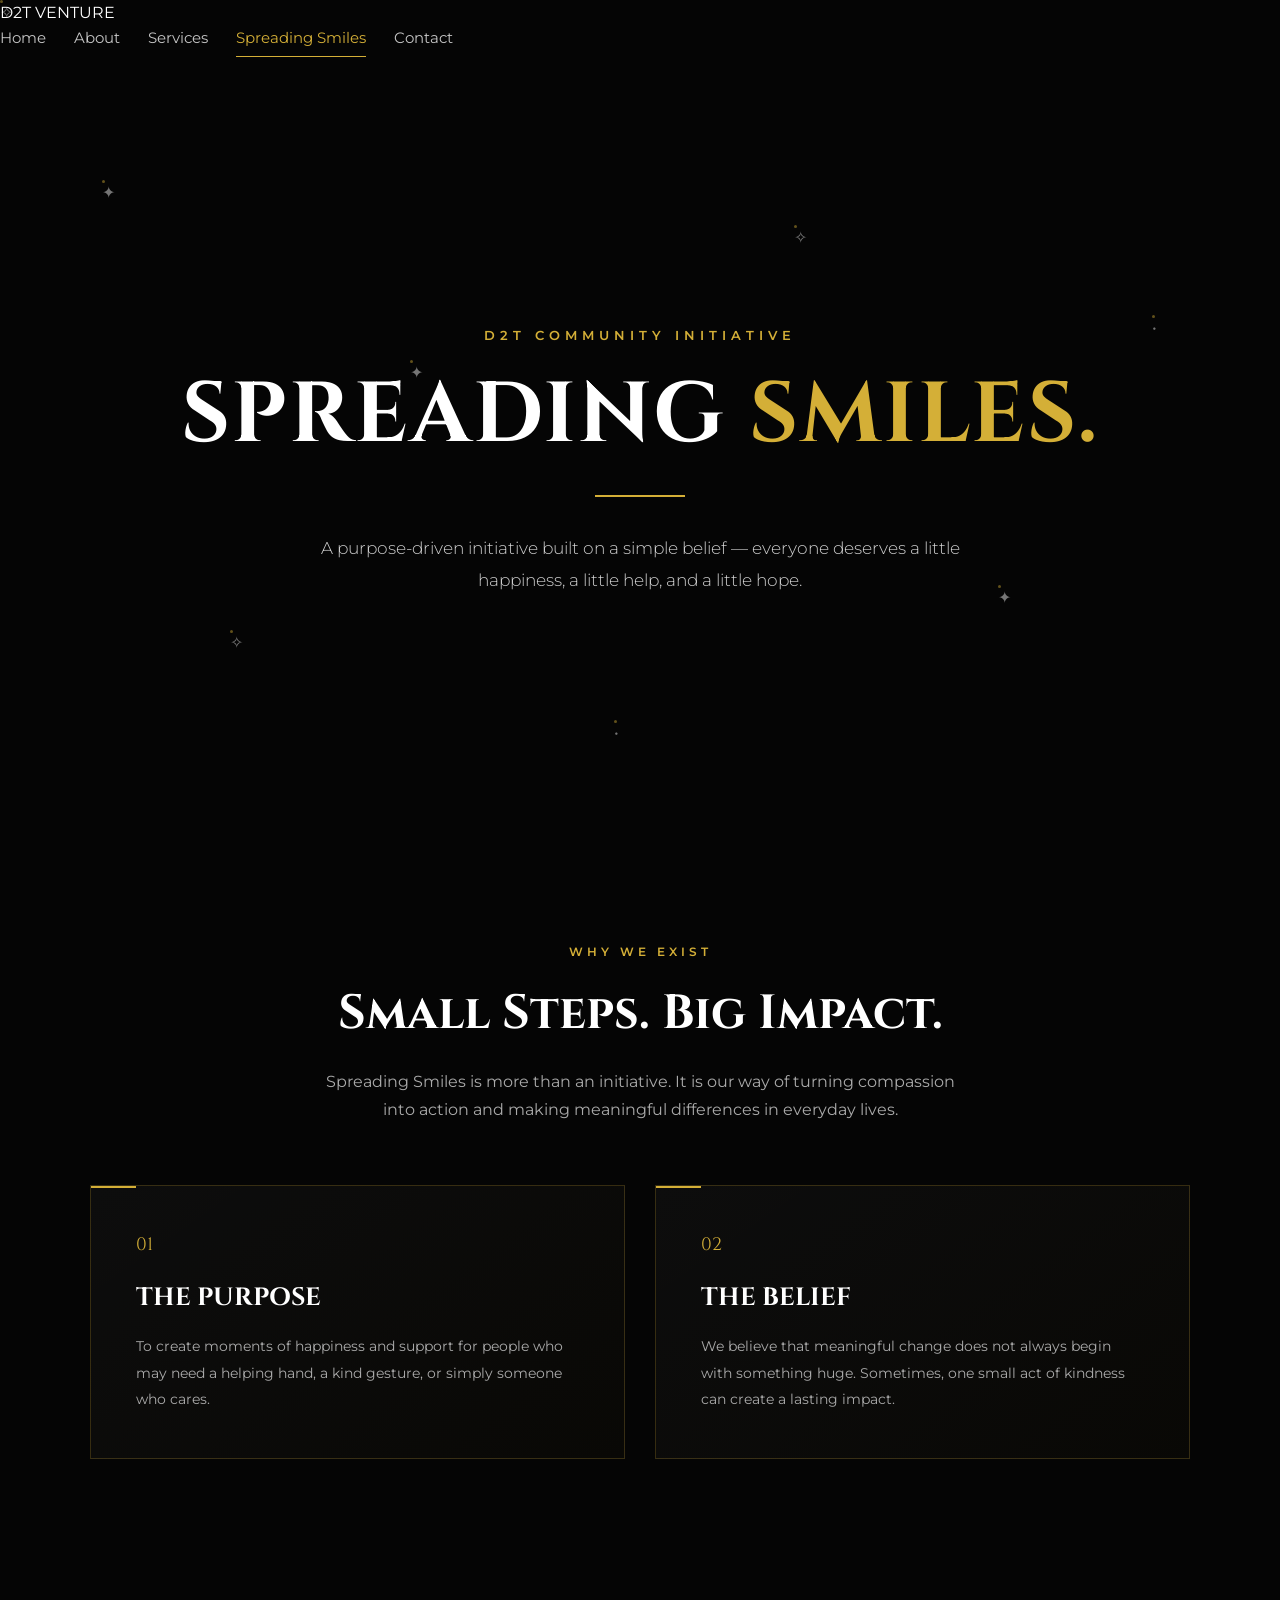
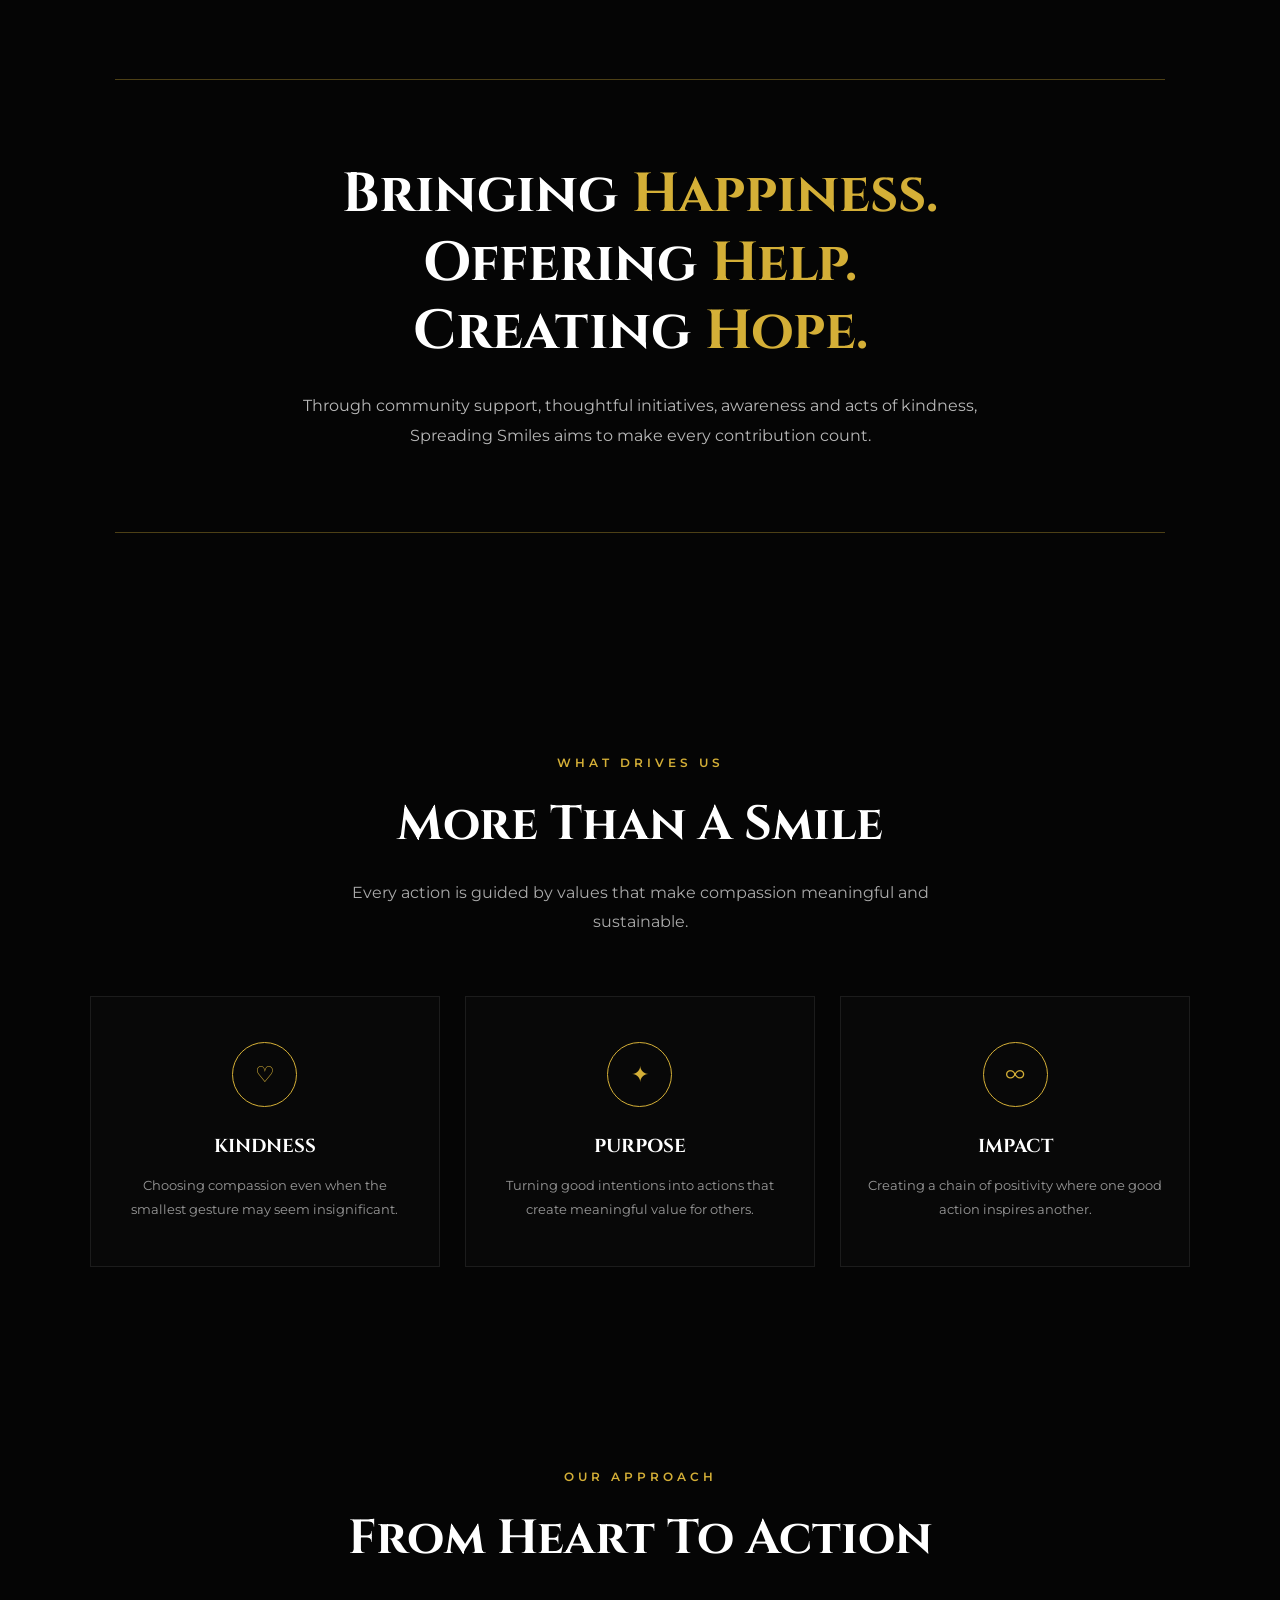
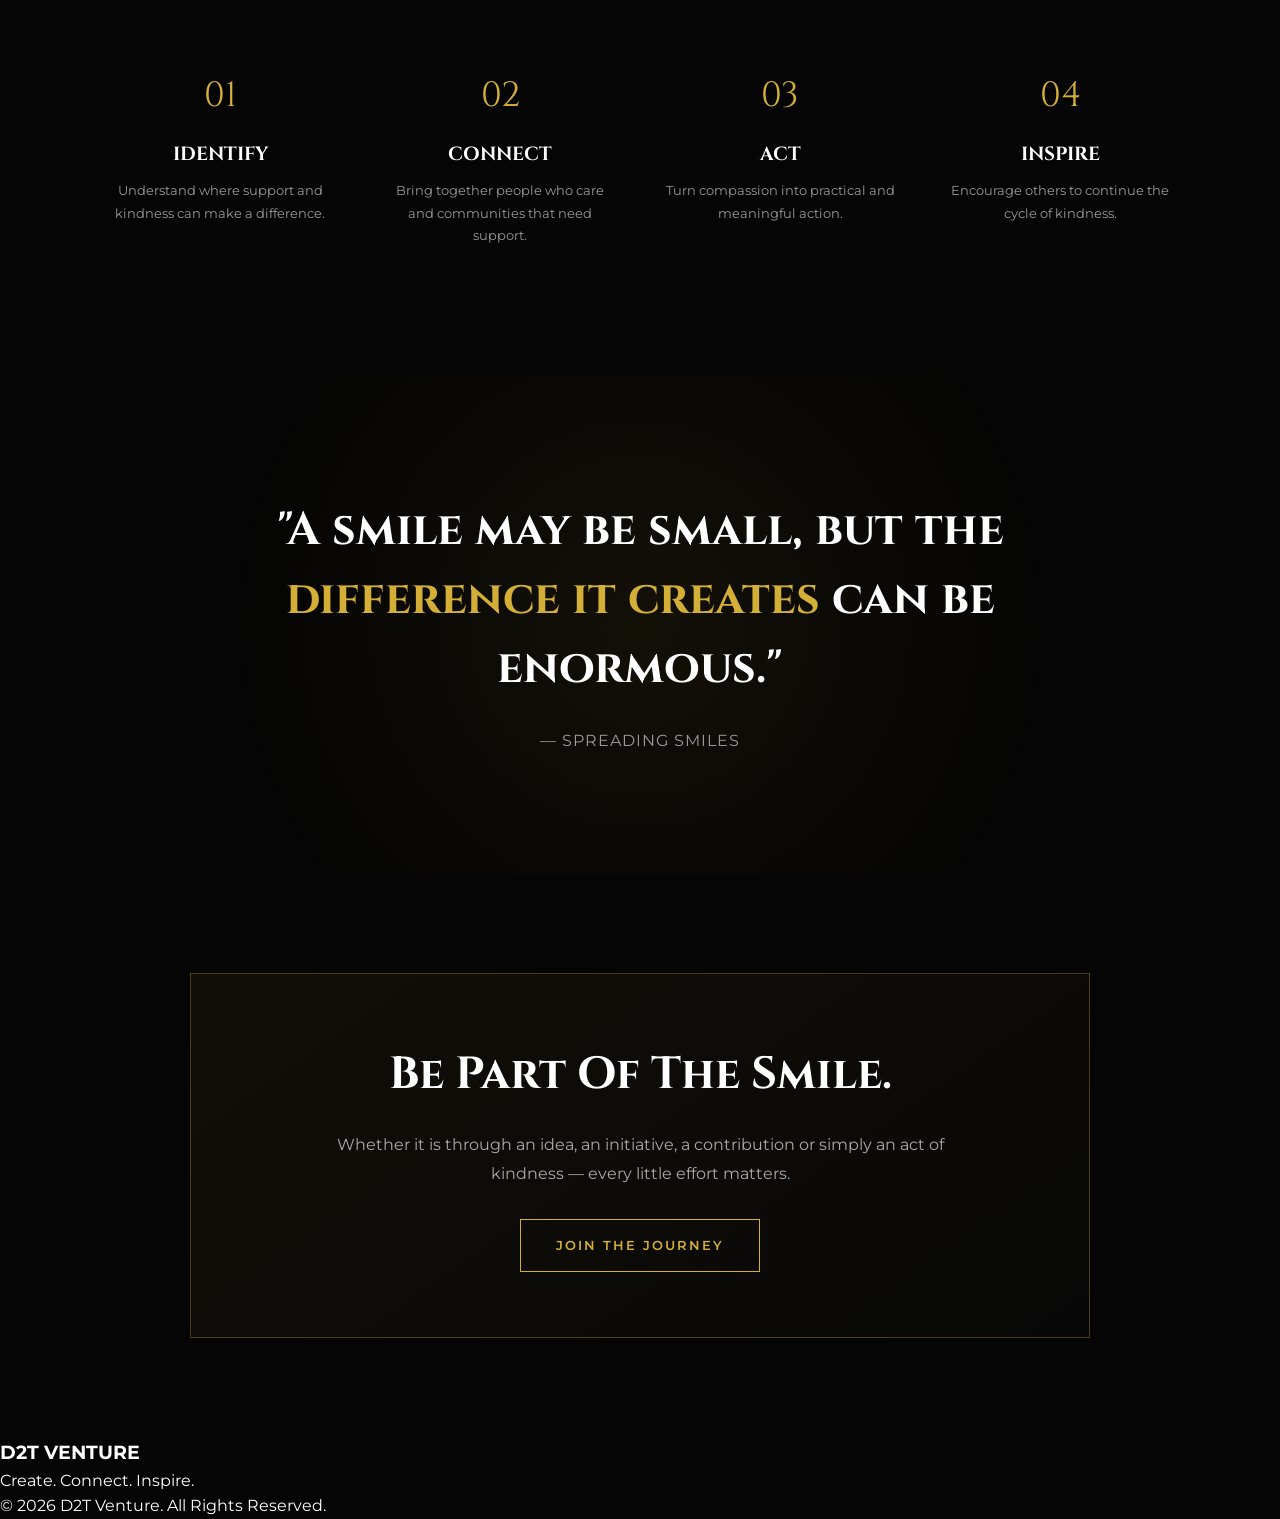
<file: pages/spreading-smiles.html>
<!DOCTYPE html>
<html lang="en">
<head>
    <meta charset="UTF-8">
    <meta name="viewport" content="width=device-width, initial-scale=1.0">

    <title>D2T Venture | Spreading Smiles</title>

    <!-- Google Fonts -->
    <link rel="preconnect" href="https://fonts.googleapis.com">
    <link rel="preconnect" href="https://fonts.gstatic.com" crossorigin>

    <link href="https://fonts.googleapis.com/css2?family=Cinzel:wght@500;600;700&family=Montserrat:wght@300;400;500;600;700&display=swap" rel="stylesheet">

    <!-- Main CSS -->
    <link rel="stylesheet" href="../style.css">

    <style>
        /* =========================================
           SPREADING SMILES PAGE
        ========================================= */

        body {
            background: #050505;
            color: #ffffff;
            overflow-x: hidden;
        }

        /* Floating Background */
        .smiles-particles {
            position: fixed;
            inset: 0;
            pointer-events: none;
            z-index: -1;
            overflow: hidden;
        }

        .smiles-particles span {
            position: absolute;
            width: 3px;
            height: 3px;
            background: #d4af37;
            border-radius: 50%;
            opacity: 0.45;
            animation: floatParticle 10s linear infinite;
        }

        .smiles-particles span:nth-child(1) {
            left: 8%;
            top: 20%;
            animation-delay: 0s;
        }

        .smiles-particles span:nth-child(2) {
            left: 18%;
            top: 70%;
            animation-delay: 2s;
        }

        .smiles-particles span:nth-child(3) {
            left: 32%;
            top: 40%;
            animation-delay: 4s;
        }

        .smiles-particles span:nth-child(4) {
            left: 48%;
            top: 80%;
            animation-delay: 1s;
        }

        .smiles-particles span:nth-child(5) {
            left: 62%;
            top: 25%;
            animation-delay: 3s;
        }

        .smiles-particles span:nth-child(6) {
            left: 78%;
            top: 65%;
            animation-delay: 5s;
        }

        .smiles-particles span:nth-child(7) {
            left: 90%;
            top: 35%;
            animation-delay: 2.5s;
        }

        @keyframes floatParticle {
            0% {
                transform: translateY(0);
                opacity: 0;
            }

            30% {
                opacity: 0.5;
            }

            70% {
                opacity: 0.3;
            }

            100% {
                transform: translateY(-120px);
                opacity: 0;
            }
        }

        /* =========================================
           HERO
        ========================================= */

        .smiles-hero {
            min-height: 88vh;
            display: flex;
            align-items: center;
            justify-content: center;
            text-align: center;
            padding: 120px 20px 90px;
            position: relative;
        }

        .smiles-hero-content {
            max-width: 950px;
        }

        .smiles-small-title {
            color: #d4af37;
            font-family: 'Montserrat', sans-serif;
            font-size: 13px;
            font-weight: 600;
            letter-spacing: 5px;
            margin-bottom: 25px;
            text-transform: uppercase;
        }

        .smiles-hero h1 {
            font-family: 'Cinzel', serif;
            font-size: clamp(42px, 7vw, 85px);
            line-height: 1.05;
            margin: 0;
            letter-spacing: 2px;
        }

        .smiles-hero h1 span {
            color: #d4af37;
        }

        .smiles-hero-subtitle {
            max-width: 720px;
            margin: 30px auto 0;
            font-family: 'Montserrat', sans-serif;
            font-size: 17px;
            line-height: 1.9;
            color: #cfcfcf;
            font-weight: 300;
        }

        .smiles-hero-line {
            width: 90px;
            height: 2px;
            background: #d4af37;
            margin: 35px auto;
        }

        /* =========================================
           INTRO
        ========================================= */

        .smiles-section {
            padding: 100px 7%;
        }

        .smiles-section-heading {
            text-align: center;
            margin-bottom: 60px;
        }

        .smiles-section-heading .mini {
            color: #d4af37;
            font-family: 'Montserrat', sans-serif;
            font-size: 12px;
            font-weight: 600;
            letter-spacing: 4px;
            text-transform: uppercase;
        }

        .smiles-section-heading h2 {
            font-family: 'Cinzel', serif;
            font-size: clamp(30px, 4vw, 48px);
            margin: 15px 0;
        }

        .smiles-section-heading p {
            max-width: 650px;
            margin: auto;
            color: #aaa;
            line-height: 1.8;
            font-family: 'Montserrat', sans-serif;
        }

        .smiles-intro-grid {
            max-width: 1100px;
            margin: auto;
            display: grid;
            grid-template-columns: repeat(2, 1fr);
            gap: 30px;
        }

        .smiles-card {
            padding: 45px;
            border: 1px solid rgba(212, 175, 55, 0.22);
            background: linear-gradient(
                145deg,
                rgba(255,255,255,0.035),
                rgba(212,175,55,0.025)
            );
            transition: 0.4s ease;
            position: relative;
            overflow: hidden;
        }

        .smiles-card::before {
            content: "";
            position: absolute;
            top: 0;
            left: 0;
            width: 45px;
            height: 2px;
            background: #d4af37;
        }

        .smiles-card:hover {
            transform: translateY(-8px);
            border-color: rgba(212,175,55,0.65);
            box-shadow: 0 15px 45px rgba(212,175,55,0.08);
        }

        .smiles-card-number {
            font-family: 'Cinzel', serif;
            color: #d4af37;
            font-size: 18px;
            margin-bottom: 18px;
        }

        .smiles-card h3 {
            font-family: 'Cinzel', serif;
            font-size: 25px;
            margin-bottom: 15px;
        }

        .smiles-card p {
            color: #aaa;
            font-family: 'Montserrat', sans-serif;
            font-size: 14px;
            line-height: 1.9;
        }

        /* =========================================
           MISSION
        ========================================= */

        .smiles-mission {
            text-align: center;
            padding: 120px 20px;
            position: relative;
        }

        .smiles-mission-box {
            max-width: 1050px;
            margin: auto;
            padding: 80px 40px;
            border-top: 1px solid rgba(212,175,55,0.35);
            border-bottom: 1px solid rgba(212,175,55,0.35);
        }

        .smiles-mission h2 {
            font-family: 'Cinzel', serif;
            font-size: clamp(30px, 5vw, 55px);
            line-height: 1.25;
            margin-bottom: 25px;
        }

        .smiles-mission h2 span {
            color: #d4af37;
        }

        .smiles-mission p {
            max-width: 720px;
            margin: auto;
            color: #b8b8b8;
            font-family: 'Montserrat', sans-serif;
            line-height: 1.9;
        }

        /* =========================================
           VALUES
        ========================================= */

        .smiles-values {
            max-width: 1200px;
            margin: auto;
            display: grid;
            grid-template-columns: repeat(3, 1fr);
            gap: 25px;
        }

        .value-box {
            text-align: center;
            padding: 45px 25px;
            border: 1px solid rgba(255,255,255,0.08);
            background: rgba(255,255,255,0.015);
            transition: 0.4s ease;
        }

        .value-box:hover {
            border-color: rgba(212,175,55,0.5);
            transform: translateY(-7px);
        }

        .value-icon {
            width: 65px;
            height: 65px;
            margin: 0 auto 25px;
            border: 1px solid #d4af37;
            border-radius: 50%;
            display: flex;
            align-items: center;
            justify-content: center;
            color: #d4af37;
            font-size: 22px;
        }

        .value-box h3 {
            font-family: 'Cinzel', serif;
            margin-bottom: 12px;
        }

        .value-box p {
            color: #999;
            font-family: 'Montserrat', sans-serif;
            font-size: 13px;
            line-height: 1.8;
        }

        /* =========================================
           HOW IT WORKS
        ========================================= */

        .smiles-process {
            max-width: 1100px;
            margin: auto;
            display: grid;
            grid-template-columns: repeat(4, 1fr);
            gap: 20px;
        }

        .process-item {
            text-align: center;
            padding: 30px 15px;
        }

        .process-number {
            font-family: 'Cinzel', serif;
            font-size: 35px;
            color: #d4af37;
            margin-bottom: 15px;
        }

        .process-item h3 {
            font-family: 'Cinzel', serif;
            font-size: 19px;
            margin-bottom: 10px;
        }

        .process-item p {
            font-family: 'Montserrat', sans-serif;
            color: #999;
            font-size: 13px;
            line-height: 1.7;
        }

        /* =========================================
           QUOTE / IMPACT
        ========================================= */

        .smiles-quote {
            padding: 120px 20px;
            text-align: center;
            background:
                radial-gradient(
                    circle at center,
                    rgba(212,175,55,0.07),
                    transparent 60%
                );
        }

        .smiles-quote h2 {
            max-width: 850px;
            margin: auto;
            font-family: 'Cinzel', serif;
            font-size: clamp(27px, 4vw, 46px);
            line-height: 1.5;
        }

        .smiles-quote h2 span {
            color: #d4af37;
        }

        .smiles-quote p {
            margin-top: 25px;
            color: #999;
            font-family: 'Montserrat', sans-serif;
            letter-spacing: 1px;
        }

        /* =========================================
           CTA
        ========================================= */

        .smiles-cta {
            padding: 100px 20px;
            text-align: center;
        }

        .smiles-cta-box {
            max-width: 900px;
            margin: auto;
            padding: 65px 35px;
            border: 1px solid rgba(212,175,55,0.3);
            background: linear-gradient(
                145deg,
                rgba(212,175,55,0.06),
                rgba(255,255,255,0.015)
            );
        }

        .smiles-cta h2 {
            font-family: 'Cinzel', serif;
            font-size: clamp(28px, 4vw, 45px);
            margin-bottom: 20px;
        }

        .smiles-cta p {
            color: #aaa;
            font-family: 'Montserrat', sans-serif;
            line-height: 1.8;
            max-width: 650px;
            margin: auto auto 30px;
        }

        .smiles-button {
            display: inline-block;
            padding: 15px 35px;
            border: 1px solid #d4af37;
            color: #d4af37;
            text-decoration: none;
            font-family: 'Montserrat', sans-serif;
            font-size: 13px;
            font-weight: 600;
            letter-spacing: 2px;
            text-transform: uppercase;
            transition: 0.3s ease;
        }

        .smiles-button:hover {
            background: #d4af37;
            color: #050505;
            box-shadow: 0 10px 30px rgba(212,175,55,0.2);
        }

        /* =========================================
           RESPONSIVE
        ========================================= */

        @media (max-width: 900px) {

            .smiles-intro-grid {
                grid-template-columns: 1fr;
            }

            .smiles-values {
                grid-template-columns: 1fr;
            }

            .smiles-process {
                grid-template-columns: repeat(2, 1fr);
            }
        }

        @media (max-width: 650px) {

            .smiles-hero {
                min-height: 80vh;
                padding-top: 100px;
            }

            .smiles-section {
                padding: 75px 6%;
            }

            .smiles-card {
                padding: 32px 25px;
            }

            .smiles-mission-box {
                padding: 60px 20px;
            }

            .smiles-process {
                grid-template-columns: 1fr;
            }

            .smiles-quote {
                padding: 80px 20px;
            }

            .smiles-cta {
                padding: 70px 20px;
            }
        }
    </style>
</head>

<body>

    <!-- =========================================
         FLOATING PARTICLES
    ========================================== -->

    <div class="smiles-particles">
        <span>✦</span>
        <span>✧</span>
        <span>✦</span>
        <span>•</span>
        <span>✧</span>
        <span>✦</span>
        <span>•</span>
        <span>✧</span>
    </div>


    <!-- =========================================
         NAVBAR
    ========================================== -->

    <header class="navbar">

        <div class="nav-container">

            <a href="home.html" class="logo">
                D2T VENTURE
            </a>

            <button class="menu-toggle" id="menuToggle">
                ☰
            </button>

            <nav class="main-nav" id="mainNav">

                <a href="home.html">Home</a>

                <a href="about.html">About</a>

                <a href="services.html">Services</a>

                <a href="spreading-smiles.html" class="active">
                    Spreading Smiles
                </a>

                <a href="contact.html">Contact</a>

            </nav>

        </div>

    </header>


    <!-- =========================================
         HERO SECTION
    ========================================== -->

    <section class="smiles-hero">

        <div class="smiles-hero-content">

            <div class="smiles-small-title">
                D2T COMMUNITY INITIATIVE
            </div>

            <h1>
                SPREADING <span>SMILES.</span>
            </h1>

            <div class="smiles-hero-line"></div>

            <p class="smiles-hero-subtitle">
                A purpose-driven initiative built on a simple belief —
                everyone deserves a little happiness, a little help,
                and a little hope.
            </p>

        </div>

    </section>


    <!-- =========================================
         INTRODUCTION
    ========================================== -->

    <section class="smiles-section">

        <div class="smiles-section-heading">

            <div class="mini">
                WHY WE EXIST
            </div>

            <h2>
                Small Steps. Big Impact.
            </h2>

            <p>
                Spreading Smiles is more than an initiative.
                It is our way of turning compassion into action
                and making meaningful differences in everyday lives.
            </p>

        </div>


        <div class="smiles-intro-grid">

            <div class="smiles-card">

                <div class="smiles-card-number">
                    01
                </div>

                <h3>
                    THE PURPOSE
                </h3>

                <p>
                    To create moments of happiness and support
                    for people who may need a helping hand,
                    a kind gesture, or simply someone who cares.
                </p>

            </div>


            <div class="smiles-card">

                <div class="smiles-card-number">
                    02
                </div>

                <h3>
                    THE BELIEF
                </h3>

                <p>
                    We believe that meaningful change does not
                    always begin with something huge.
                    Sometimes, one small act of kindness
                    can create a lasting impact.
                </p>

            </div>

        </div>

    </section>


    <!-- =========================================
         MISSION
    ========================================== -->

    <section class="smiles-mission">

        <div class="smiles-mission-box">

            <h2>
                Bringing <span>Happiness.</span><br>
                Offering <span>Help.</span><br>
                Creating <span>Hope.</span>
            </h2>

            <p>
                Through community support, thoughtful initiatives,
                awareness and acts of kindness, Spreading Smiles
                aims to make every contribution count.
            </p>

        </div>

    </section>


    <!-- =========================================
         OUR VALUES
    ========================================== -->

    <section class="smiles-section">

        <div class="smiles-section-heading">

            <div class="mini">
                WHAT DRIVES US
            </div>

            <h2>
                More Than A Smile
            </h2>

            <p>
                Every action is guided by values that make
                compassion meaningful and sustainable.
            </p>

        </div>


        <div class="smiles-values">

            <div class="value-box">

                <div class="value-icon">
                    ♡
                </div>

                <h3>
                    KINDNESS
                </h3>

                <p>
                    Choosing compassion even when the smallest
                    gesture may seem insignificant.
                </p>

            </div>


            <div class="value-box">

                <div class="value-icon">
                    ✦
                </div>

                <h3>
                    PURPOSE
                </h3>

                <p>
                    Turning good intentions into actions that
                    create meaningful value for others.
                </p>

            </div>


            <div class="value-box">

                <div class="value-icon">
                    ∞
                </div>

                <h3>
                    IMPACT
                </h3>

                <p>
                    Creating a chain of positivity where one
                    good action inspires another.
                </p>

            </div>

        </div>

    </section>


    <!-- =========================================
         HOW IT WORKS
    ========================================== -->

    <section class="smiles-section">

        <div class="smiles-section-heading">

            <div class="mini">
                OUR APPROACH
            </div>

            <h2>
                From Heart To Action
            </h2>

        </div>


        <div class="smiles-process">

            <div class="process-item">

                <div class="process-number">
                    01
                </div>

                <h3>
                    IDENTIFY
                </h3>

                <p>
                    Understand where support
                    and kindness can make a difference.
                </p>

            </div>


            <div class="process-item">

                <div class="process-number">
                    02
                </div>

                <h3>
                    CONNECT
                </h3>

                <p>
                    Bring together people who care
                    and communities that need support.
                </p>

            </div>


            <div class="process-item">

                <div class="process-number">
                    03
                </div>

                <h3>
                    ACT
                </h3>

                <p>
                    Turn compassion into practical
                    and meaningful action.
                </p>

            </div>


            <div class="process-item">

                <div class="process-number">
                    04
                </div>

                <h3>
                    INSPIRE
                </h3>

                <p>
                    Encourage others to continue
                    the cycle of kindness.
                </p>

            </div>

        </div>

    </section>


    <!-- =========================================
         QUOTE
    ========================================== -->

    <section class="smiles-quote">

        <h2>
            "A smile may be small,
            but the <span>difference it creates</span>
            can be enormous."
        </h2>

        <p>
            — SPREADING SMILES
        </p>

    </section>


    <!-- =========================================
         CTA
    ========================================== -->

    <section class="smiles-cta">

        <div class="smiles-cta-box">

            <h2>
                Be Part Of The Smile.
            </h2>

            <p>
                Whether it is through an idea, an initiative,
                a contribution or simply an act of kindness —
                every little effort matters.
            </p>

            <a href="contact.html" class="smiles-button">
                Join The Journey
            </a>

        </div>

    </section>


    <!-- =========================================
         FOOTER
    ========================================== -->

    <footer class="footer">

        <div class="footer-content">

            <h3>
                D2T VENTURE
            </h3>

            <p>
                Create. Connect. Inspire.
            </p>

            <span>
                © 2026 D2T Venture. All Rights Reserved.
            </span>

        </div>

    </footer>


    <!-- =========================================
         MOBILE MENU
    ========================================== -->

    <script>

        const menuToggle = document.getElementById("menuToggle");
        const mainNav = document.getElementById("mainNav");

        menuToggle.addEventListener("click", () => {
            mainNav.classList.toggle("open");
        });

    </script>

</body>
</html>
</file>
<file: style.css>
@import url('https://fonts.googleapis.com/css2?family=Cinzel:wght@400;500;600;700&family=Montserrat:wght@300;400;500;600&display=swap');

/* =========================
   GLOBAL RESET
========================= */

* {
    margin: 0;
    padding: 0;
    box-sizing: border-box;
}

html {
    scroll-behavior: smooth;
}

body {
    font-family: 'Montserrat', sans-serif;
    background: #050505;
    color: #f5f5f5;
    line-height: 1.6;
}

a {
    text-decoration: none;
    color: inherit;
}

button,
input,
textarea,
select {
    font-family: inherit;
}

/* =========================
   WELCOME SCREEN
========================= */

.welcome-screen {
    min-height: 100vh;
    display: flex;
    justify-content: center;
    align-items: center;
    padding: 30px;
    background:
        radial-gradient(circle at top left, rgba(212, 175, 55, 0.08), transparent 35%),
        radial-gradient(circle at bottom right, rgba(212, 175, 55, 0.05), transparent 35%),
        #050505;
}

.welcome-card {
    width: min(520px, 100%);
    padding: 55px 45px;
    text-align: center;
    border: 1px solid rgba(212, 175, 55, 0.35);
    background: rgba(15, 15, 15, 0.92);
    box-shadow: 0 0 60px rgba(0, 0, 0, 0.5);
    animation: cardReveal 1s ease;
}

@keyframes cardReveal {
    from {
        opacity: 0;
        transform: translateY(25px);
    }
    to {
        opacity: 1;
        transform: translateY(0);
    }
}

.mini-title {
    font-family: 'Cinzel', serif;
    font-size: 14px;
    letter-spacing: 4px;
    color: #d4af37;
    margin-bottom: 18px;
}

.welcome-card h1 {
    font-family: 'Cinzel', serif;
    font-size: clamp(32px, 6vw, 50px);
    font-weight: 500;
    letter-spacing: 5px;
}

.welcome-card h1 span {
    display: block;
    color: #d4af37;
}

.gold-line {
    width: 70px;
    height: 1px;
    background: #d4af37;
    margin: 22px auto;
}

.welcome-text {
    font-size: 17px;
    color: #c7c7c7;
    margin-bottom: 35px;
}

#entryForm {
    display: flex;
    flex-direction: column;
    gap: 25px;
}

.input-box {
    position: relative;
}

.input-box input {
    width: 100%;
    padding: 15px 0;
    border: none;
    border-bottom: 1px solid #555;
    outline: none;
    background: transparent;
    color: #fff;
    font-size: 17px;
}

.input-box label {
    position: absolute;
    left: 0;
    top: 15px;
    color: #888;
    font-size: 16px;
    pointer-events: none;
    transition: 0.3s ease;
}

.input-box input:focus {
    border-bottom-color: #d4af37;
}

.input-box input:focus + label,
.input-box input:not(:placeholder-shown) + label {
    top: -10px;
    font-size: 12px;
    color: #d4af37;
}

.input-box input::placeholder {
    color: transparent;
}

.lets-go {
    margin-top: 10px;
    padding: 14px 25px;
    border: 1px solid #d4af37;
    background: transparent;
    color: #d4af37;
    font-size: 16px;
    letter-spacing: 2px;
    cursor: pointer;
    transition: 0.3s ease;
}

.lets-go:hover {
    background: #d4af37;
    color: #050505;
}

.arrow {
    margin-left: 8px;
}

.privacy-note {
    margin-top: 22px;
    font-size: 11px;
    color: #666;
}

/* =========================
   FLOATING PARTICLES
========================= */

.particle {
    position: fixed;
    width: 3px;
    height: 3px;
    background: #d4af37;
    border-radius: 50%;
    opacity: 0.4;
    pointer-events: none;
    animation: floatParticle 8s infinite ease-in-out;
}

@keyframes floatParticle {
    0% {
        transform: translateY(0);
        opacity: 0.2;
    }
    50% {
        transform: translateY(-40px);
        opacity: 0.6;
    }
    100% {
        transform: translateY(0);
        opacity: 0.2;
    }
}

/* =========================
   WELCOME MOBILE
========================= */

@media (max-width: 600px) {

    .welcome-screen {
        padding: 20px;
    }

    .welcome-card {
        padding: 40px 25px;
    }

    .welcome-card h1 {
        font-size: 32px;
    }

    .welcome-text {
        font-size: 16px;
    }

    .input-box input {
        font-size: 16px;
    }

    .input-box label {
        font-size: 15px;
    }
}

/* =====================================================
   D2T VENTURE HOME PAGE
===================================================== */

body:has(.site-header) {
    background: #050505;
    color: #f5f5f5;
}

/* =========================
   HEADER
========================= */

.site-header {
    position: fixed;
    top: 0;
    left: 0;
    width: 100%;
    height: 78px;
    padding: 0 6%;
    display: flex;
    align-items: center;
    justify-content: space-between;
    z-index: 100;
    background: rgba(5, 5, 5, 0.92);
    backdrop-filter: blur(12px);
    border-bottom: 1px solid rgba(212, 175, 55, 0.12);
}

.site-logo {
    font-family: 'Cinzel', serif;
    font-size: 21px;
    font-weight: 600;
    letter-spacing: 3px;
    color: #d4af37;
}

.site-logo span {
    display: block;
    font-size: 9px;
    letter-spacing: 5px;
    color: #888;
    margin-top: -3px;
}

.main-nav {
    display: flex;
    align-items: center;
    gap: 28px;
}

.main-nav a {
    position: relative;
    font-size: 15px;
    color: #c5c5c5;
    transition: 0.3s ease;
}

.main-nav a::after {
    content: "";
    position: absolute;
    left: 0;
    bottom: -7px;
    width: 0;
    height: 1px;
    background: #d4af37;
    transition: 0.3s ease;
}

.main-nav a:hover,
.main-nav a.active {
    color: #d4af37;
}

.main-nav a:hover::after,
.main-nav a.active::after {
    width: 100%;
}

/* =========================
   FOUNDER SKETCH
========================= */

.founder-sketch {
    position: fixed;
    top: 105px;
    left: 35px;
    width: 125px;
    z-index: 90;
    pointer-events: none;
}

.founder-sketch img {
    width: 100%;
    height: auto;
    display: block;
    filter: drop-shadow(0 0 18px rgba(212, 175, 55, 0.18));
}

/* =========================
   HERO
========================= */

.hero {
    position: relative;
    min-height: 100vh;
    padding: 150px 8% 100px;
    display: flex;
    align-items: center;
    justify-content: center;
    overflow: hidden;
}

.hero-glow {
    position: absolute;
    width: 550px;
    height: 550px;
    border-radius: 50%;
    background: rgba(212, 175, 55, 0.06);
    filter: blur(100px);
    pointer-events: none;
    animation: homeGlow 7s ease-in-out infinite;
}

@keyframes homeGlow {
    0%,
    100% {
        transform: scale(1);
        opacity: 0.5;
    }
    50% {
        transform: scale(1.15);
        opacity: 0.8;
    }
}

.hero-content {
    position: relative;
    z-index: 2;
    max-width: 950px;
    text-align: center;
}

.hero-eyebrow {
    font-size: 15px;
    letter-spacing: 5px;
    color: #aaa;
    margin-bottom: 22px;
}

.hero-eyebrow span {
    color: #d4af37;
    margin: 0 8px;
}

.hero h1 {
    font-family: 'Cinzel', serif;
    font-size: clamp(42px, 7vw, 82px);
    font-weight: 400;
    line-height: 1.1;
    letter-spacing: 3px;
}

.hero h1 strong {
    color: #d4af37;
    font-weight: 600;
}

.hero h1 span {
    display: block;
    font-size: 0.42em;
    letter-spacing: 12px;
    color: #aaa;
    margin-top: 10px;
}

.hero-description {
    max-width: 760px;
    margin: 30px auto 0;
    font-size: 17px;
    line-height: 1.9;
    color: #bdbdbd;
}

/* =========================
   HERO BUTTONS
========================= */

.hero-actions {
    display: flex;
    justify-content: center;
    gap: 18px;
    margin-top: 38px;
    flex-wrap: wrap;
}

.primary-btn,
.secondary-btn {
    display: inline-flex;
    align-items: center;
    justify-content: center;
    gap: 10px;
    padding: 14px 25px;
    font-size: 15px;
    letter-spacing: 1px;
    transition: 0.3s ease;
}

.primary-btn {
    background: #d4af37;
    color: #050505;
    border: 1px solid #d4af37;
}

.primary-btn:hover {
    background: transparent;
    color: #d4af37;
}

.secondary-btn {
    border: 1px solid rgba(212, 175, 55, 0.55);
    color: #d4af37;
}

.secondary-btn:hover {
    background: rgba(212, 175, 55, 0.1);
}

/* =========================
   QUOTE SECTION
========================= */

.quote-section {
    padding: 120px 8%;
    border-top: 1px solid rgba(212, 175, 55, 0.12);
    border-bottom: 1px solid rgba(212, 175, 55, 0.12);
}

.quote-content {
    max-width: 850px;
    margin: auto;
    text-align: center;
}

.section-label {
    font-size: 14px;
    letter-spacing: 4px;
    color: #d4af37;
    margin-bottom: 18px;
}

.quote-content h2,
.section-heading h2,
.home-cta h2 {
    font-family: 'Cinzel', serif;
    font-weight: 400;
    font-size: clamp(30px, 5vw, 50px);
    line-height: 1.25;
}

.quote-content h2 span,
.section-heading h2 span,
.home-cta h2 span {
    color: #d4af37;
}

.quote-text {
    margin: 35px auto;
    max-width: 760px;
    font-family: 'Cinzel', serif;
    font-size: clamp(17px, 2vw, 22px);
    line-height: 1.8;
    color: #d0d0d0;
    transition: opacity 0.25s ease;
}

.quote-button {
    padding: 12px 20px;
    background: transparent;
    border: 1px solid rgba(212, 175, 55, 0.45);
    color: #d4af37;
    font-size: 14px;
    cursor: pointer;
    transition: 0.3s ease;
}

.quote-button:hover {
    background: rgba(212, 175, 55, 0.1);
}

.quote-button span {
    margin-left: 6px;
}

/* =========================
   EXPLORE SECTION
========================= */

.explore-section {
    padding: 120px 8%;
}

.section-heading {
    text-align: center;
    margin-bottom: 55px;
}

.explore-grid {
    max-width: 1100px;
    margin: auto;
    display: grid;
    grid-template-columns: repeat(3, 1fr);
    gap: 22px;
}

.explore-card {
    position: relative;
    min-height: 300px;
    padding: 35px;
    border: 1px solid rgba(212, 175, 55, 0.18);
    background: linear-gradient(
        145deg,
        rgba(255, 255, 255, 0.025),
        rgba(255, 255, 255, 0.005)
    );
    transition: 0.35s ease;
    overflow: hidden;
}

.explore-card:hover {
    transform: translateY(-8px);
    border-color: rgba(212, 175, 55, 0.55);
    box-shadow: 0 20px 50px rgba(0, 0, 0, 0.35);
}

.card-number {
    font-size: 15px;
    color: #d4af37;
    letter-spacing: 2px;
}

.explore-card h3 {
    margin-top: 55px;
    font-family: 'Cinzel', serif;
    font-size: 24px;
    font-weight: 500;
}

.explore-card p {
    margin-top: 15px;
    font-size: 16px;
    color: #aaa;
    line-height: 1.8;
}

.card-arrow {
    position: absolute;
    right: 30px;
    bottom: 25px;
    font-size: 25px;
    color: #d4af37;
    transition: 0.3s ease;
}

.explore-card:hover .card-arrow {
    transform: translateX(8px);
}

/* =========================
   FINAL CTA
========================= */

.home-cta {
    padding: 120px 8%;
    text-align: center;
    border-top: 1px solid rgba(212, 175, 55, 0.12);
}

.home-cta .primary-btn {
    margin-top: 35px;
}

/* =========================
   FOOTER
========================= */

.site-footer {
    padding: 45px 8%;
    text-align: center;
    border-top: 1px solid rgba(212, 175, 55, 0.12);
}

.footer-brand {
    font-family: 'Cinzel', serif;
    margin-bottom: 10px;
}

.footer-brand strong {
    color: #d4af37;
    font-size: 21px;
}

.footer-brand span {
    font-size: 9px;
    letter-spacing: 4px;
    color: #888;
    margin-left: 5px;
}

.site-footer > p {
    font-size: 14px;
    color: #888;
}

.site-footer .copyright {
    margin-top: 10px;
    font-size: 12px;
    color: #555;
}

/* =========================
   MOBILE MENU BUTTON
========================= */

.menu-toggle {
    display: none;
    width: 35px;
    height: 30px;
    border: none;
    background: transparent;
    cursor: pointer;
    flex-direction: column;
    justify-content: space-between;
    padding: 4px 0;
}

.menu-toggle span {
    display: block;
    width: 100%;
    height: 1px;
    background: #d4af37;
}

/* =========================
   TABLET
========================= */

@media (max-width: 900px) {

    .site-header {
        padding: 0 5%;
    }

    .main-nav {
        gap: 18px;
    }

    .main-nav a {
        font-size: 14px;
    }

    .founder-sketch {
        width: 100px;
        left: 20px;
        right: auto;
        top: 100px;
    }

    .hero {
        padding-left: 6%;
        padding-right: 6%;
    }

    .explore-grid {
        grid-template-columns: 1fr;
        max-width: 650px;
    }

    .explore-card {
        min-height: 250px;
    }
}

/* =========================
   MOBILE
========================= */

@media (max-width: 700px) {

    .site-header {
        height: 68px;
        padding: 0 5%;
    }

    .site-logo {
        font-size: 18px;
    }

    .main-nav {
        position: absolute;
        top: 68px;
        left: 0;
        width: 100%;
        padding: 25px;
        display: none;
        flex-direction: column;
        align-items: center;
        gap: 22px;
        background: rgba(5, 5, 5, 0.98);
        border-bottom: 1px solid rgba(212, 175, 55, 0.15);
    }

    .main-nav.open {
        display: flex;
    }

    .main-nav a {
        font-size: 15px;
    }

    .menu-toggle {
        display: flex;
    }

    .founder-sketch {
        width: 75px;
        top: 82px;
        left: 12px;
        right: auto;
    }

    .hero {
        min-height: 100vh;
        padding: 125px 7% 70px;
    }

    .hero-eyebrow {
        font-size: 12px;
        letter-spacing: 3px;
    }

    .hero-eyebrow span {
        margin: 0 4px;
    }

    .hero h1 {
        font-size: clamp(36px, 11vw, 58px);
    }

    .hero h1 span {
        letter-spacing: 7px;
    }

    .hero-description {
        font-size: 16px;
        line-height: 1.8;
        margin-top: 25px;
    }

    .hero-actions {
        flex-direction: column;
        align-items: stretch;
        margin-top: 30px;
    }

    .primary-btn,
    .secondary-btn {
        font-size: 14px;
        padding: 13px 20px;
    }

    .quote-section,
    .explore-section,
    .home-cta {
        padding: 85px 7%;
    }

    .section-label {
        font-size: 12px;
        letter-spacing: 3px;
    }

    .quote-content h2,
    .section-heading h2,
    .home-cta h2 {
        font-size: clamp(28px, 8vw, 40px);
    }

    .quote-text {
        font-size: 17px;
        line-height: 1.7;
        margin: 28px auto;
    }

    .quote-button {
        font-size: 13px;
    }

    .explore-grid {
        gap: 16px;
    }

    .explore-card {
        min-height: 240px;
        padding: 28px;
    }

    .explore-card h3 {
        margin-top: 40px;
        font-size: 22px;
    }

    .explore-card p {
        font-size: 16px;
    }

    .site-footer {
        padding: 35px 7%;
    }

    .site-footer > p {
        font-size: 13px;
    }
}

/* =========================
   SMALL MOBILE
========================= */

@media (max-width: 420px) {

    .site-logo {
        font-size: 16px;
    }

    .founder-sketch {
        width: 62px;
        left: 10px;
    }

    .hero {
        padding-top: 115px;
    }

    .hero-eyebrow {
        font-size: 10px;
        letter-spacing: 2px;
    }

    .hero-description {
        font-size: 15px;
    }

    .primary-btn,
    .secondary-btn {
        font-size: 13px;
    }

    .quote-text {
        font-size: 16px;
    }

    .explore-card p {
        font-size: 15px;
    }
}
</file>
